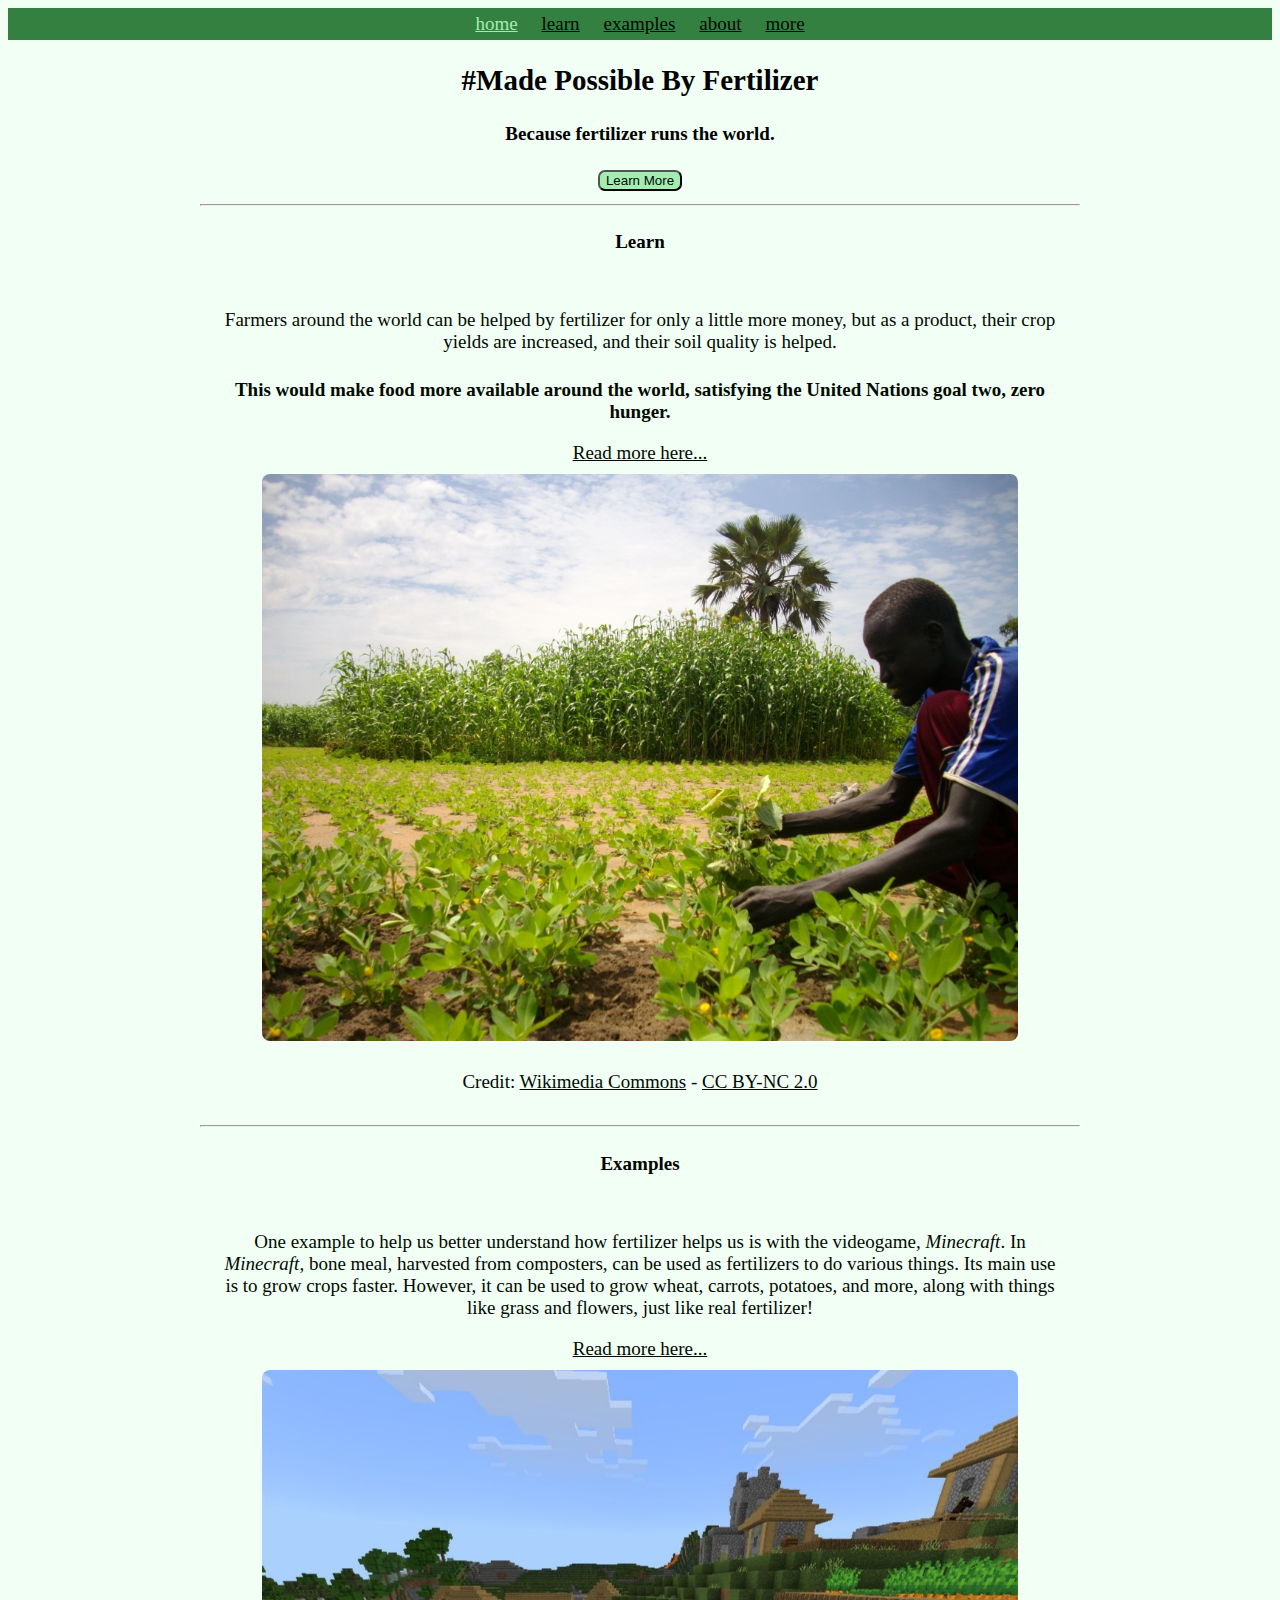
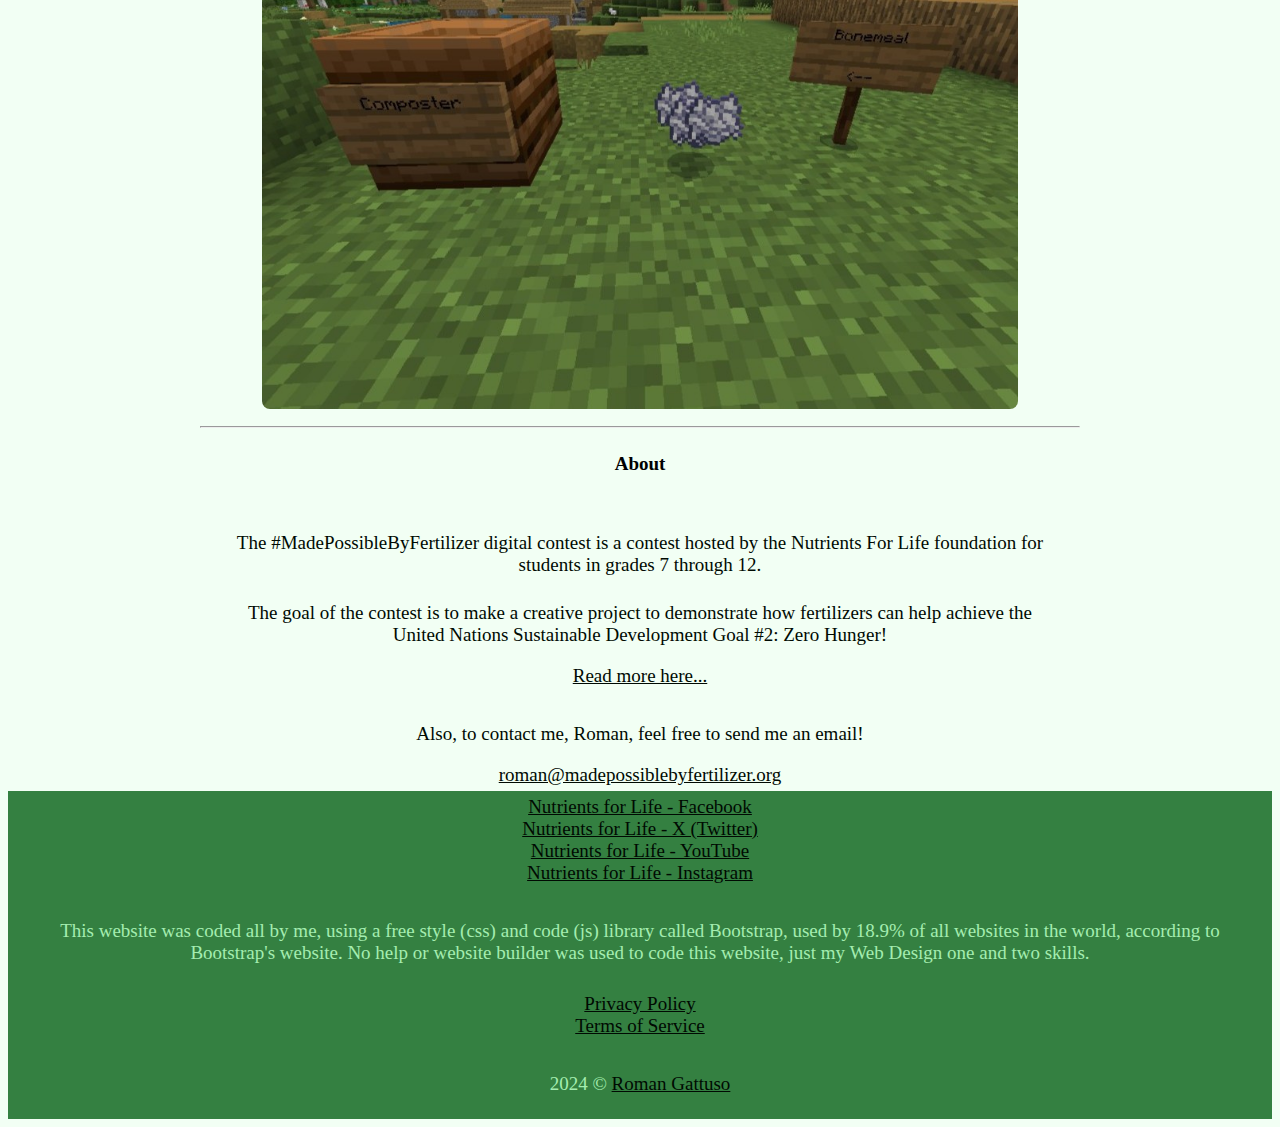
<file: index.html>
<!DOCTYPE html>
<html>
    <head>
        <meta charset="utf-8">
        <meta http-equiv="X-UA-Compatible" content="IE=edge">
        <meta name="viewport" content="width=device-width, initial-scale=1">
        
        <!-- Bootstrap CSS -->
        <link href="https://cdn.jsdelivr.net/npm/bootstrap@5.1.3/dist/css/bootstrap.min.css" rel="stylesheet" integrity="sha384-1BmE4kWBq78iYhFldvKuhfTAU6auU8tT94WrHftjDbrCEXSU1oBoqyl2QvZ6jIW3" crossorigin="anonymous">
        <link rel="stylesheet" href="https://cdn.jsdelivr.net/npm/bootstrap-icons@1.9.1/font/bootstrap-icons.css">
    
        <!-- Bootstrap JavaScript -->
        <script src="https://cdn.jsdelivr.net/npm/bootstrap@5.1.3/dist/js/bootstrap.bundle.min.js" integrity="sha384-ka7Sk0Gln4gmtz2MlQnikT1wXgYsOg+OMhuP+IlRH9sENBO0LRn5q+8nbTov4+1p" crossorigin="anonymous"></script>
        <script src="javascript.js"></script>
        <link rel="stylesheet" type="text/css" href="style.css">
        <link rel="icon" type="image/x-icon" href="/images/favicon.png">
        <meta name="description" content="#MadePossibleByFertilizer is a site dedicated to raising awareness for fertilizers' important contribution to global food production, sustainability, and responsible resource management. Whether it's planting more crops and supporting farmers, assisting the United Nations' Sustainable Development Goals, fertilizer is the answer to feeding our growing world. We step into everyday applications, from industrial agriculture to home composting, and even how fertilizer principles appear in Minecraft! Whether you are a teacher, student, farmer, or sustainability advocate, this site provides fascinating, clear information on how fertilizers can contribute to a more food secure, sustainable future.">
        <meta name="keywords" content="fertilizer, agriculture, sustainable farming, crop yields, food production, nutrient management, compost, organic compost, farming, zero hunger, sustainability, responsible consumption, UN Sustainable Development Goals, global food security, soil health, sustainable agriculture, plant growth, environmental impact, composting, farmland productivity, madepossiblebyfertilizer, digital contest">
        <title>#MadePossibleByFertilizer</title>
    </head>
    <div class="container-fluid">
        <div class="row">
            <div class="header col-sm">
                <a class="active-link"href="/">home</a>
                <a href="/learn">learn</a>
                <a href="/examples">examples</a>
                <a href="/about">about</a>
                <a href="/more">more</a>
            </div>  
        </div>
        <div class="padded">
            <div class="row">
                <div class="col-sm">
                    <h1>#Made Possible By Fertilizer</h1>
                    <h4>Because fertilizer runs the world.</h2>
                    <button onClick="learnbtn()">Learn More</button>
                </div>
            </div>  
            <hr>
            <div class="row">
                <h4>Learn</h4>
                <div class="col-sm">
                    <p>Farmers around the world can be helped by fertilizer for only a little more money, but as a product, their crop yields are increased, and their soil quality is helped.</p><p><b>This would make food more available around the world, satisfying the United Nations goal two, zero hunger.</b></p>
                    <a href="/learn">Read more here...</a>
                </div>
                <div class="col-sm">
                    <img alt="Farmer planting." src="/images/planting.jpg"><p>Credit: <a href="https://commons.wikimedia.org/wiki/File:Small-scale_farmers_increase_production_%287536268172%29.jpg">Wikimedia Commons</a> - <a href="https://creativecommons.org/licenses/by-nc/2.0/">CC BY-NC 2.0</a></p>
                </div>
            </div>
            <hr>
            <div class="row">
                <h4>Examples</h4>
                <div class="col-sm">
                    <p>One example to help us better understand how fertilizer helps us is with the videogame, <i>Minecraft</i>. In <i>Minecraft</i>, bone meal, harvested from composters, can be used as fertilizers to do various things. Its main use is to grow crops faster. However, it can be used to grow wheat, carrots, potatoes, and more, along with things like grass and flowers, just like real fertilizer!</p>
                    <a href="/examples">Read more here...</a>
                </div>
                <div class="col-sm">
                    <img alt="A screenshot from Minecraft showing a composter and bone meal." src="/images/minecraft.jpeg">
                </div>
            </div>
            <hr>
            <div class="row">
                <h4>About</h4>
                <div class="col-sm">
                    <p>The #MadePossibleByFertilizer digital contest is a contest hosted by the Nutrients For Life foundation for students in grades 7 through 12.</p><p>The goal of the contest is to make a creative project to demonstrate how fertilizers can help achieve the United Nations Sustainable Development Goal #2: Zero Hunger!</p>
                    <a href="/about">Read more here...</a>
                </div>
                <div class="col-sm">
                    <p>Also, to contact me, Roman, feel free to send me an email!</p>
                    <a href="mailto:roman@madepossiblebyfertilizer.org">roman@madepossiblebyfertilizer.org</a>
                </div>
            </div>
        </div>
        <div class="footer row">
            <div class="col-sm">
                <a href="https://www.facebook.com/nutrientsforlifefoundation/?ref=ts" target="_blank">Nutrients for Life - Facebook</a><br>
                <a href="https://twitter.com/Nutrients4Life" target="_blank">Nutrients for Life - X (Twitter)</a><br>
                <a href="https://www.youtube.com/user/Nutrients4Life?feature=mhw5" target="_blank">Nutrients for Life - YouTube</a><br>
                <a href="https://www.instagram.com/nutrients4life/" target="_blank">Nutrients for Life - Instagram</a><br>
            </div>
            <div class="col-sm">
                <p>This website was coded all by me, using a free style (css) and code (js) library called Bootstrap, used by 18.9% of all websites in the world, according to Bootstrap's website. No help or website builder was used to code this website, just my Web Design one and two skills.</p>                </div>
        </div>
        <div class="footer row">
            <div class="col-sm">
                <a href="/privacy">Privacy Policy</a><br>
                <a href="/terms">Terms of Service</a><br>
            </div> 
        </div>
        <div class="footer row">
            <div class="col-sm">
                <p>2024 &copy <a href="mailto:roman@madepossiblebyfertilizer.org" target="_blank">Roman Gattuso</a></p>
            </div>
        </div>
    </div>
</html>
</file>
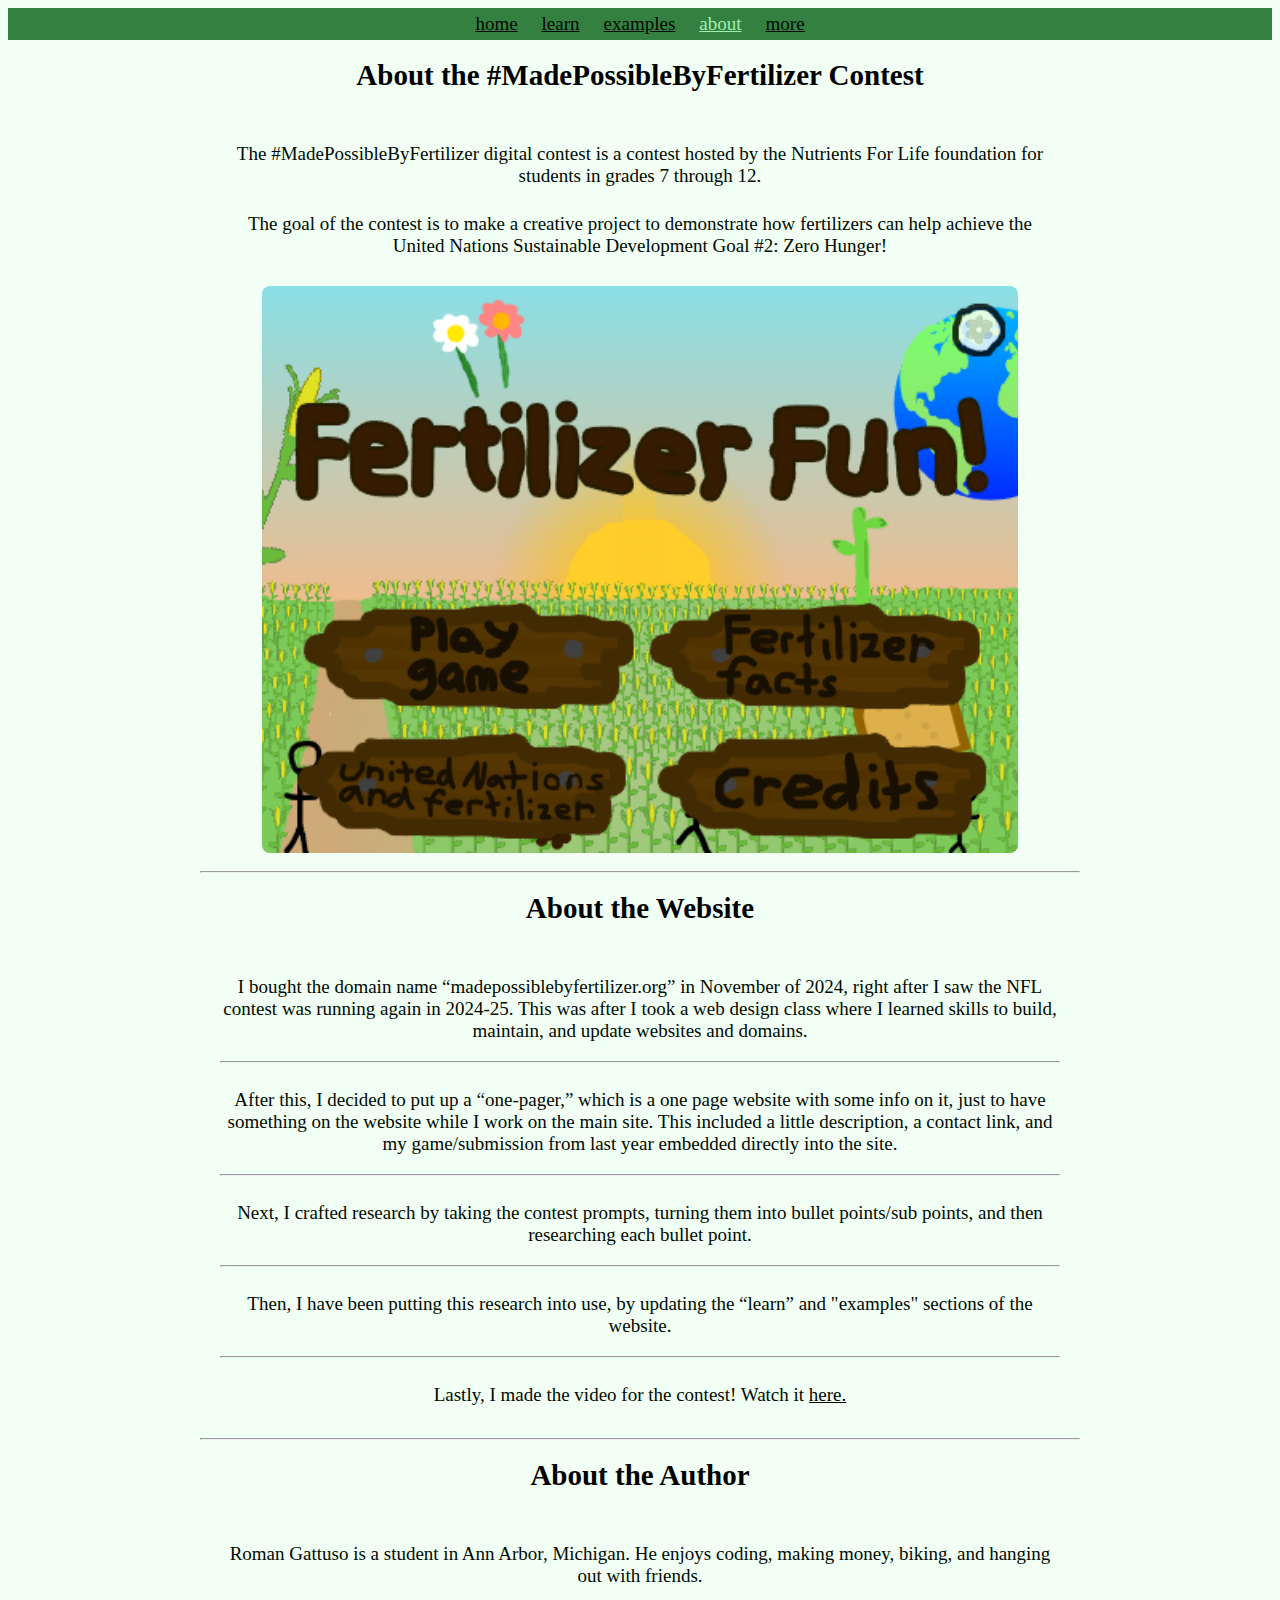
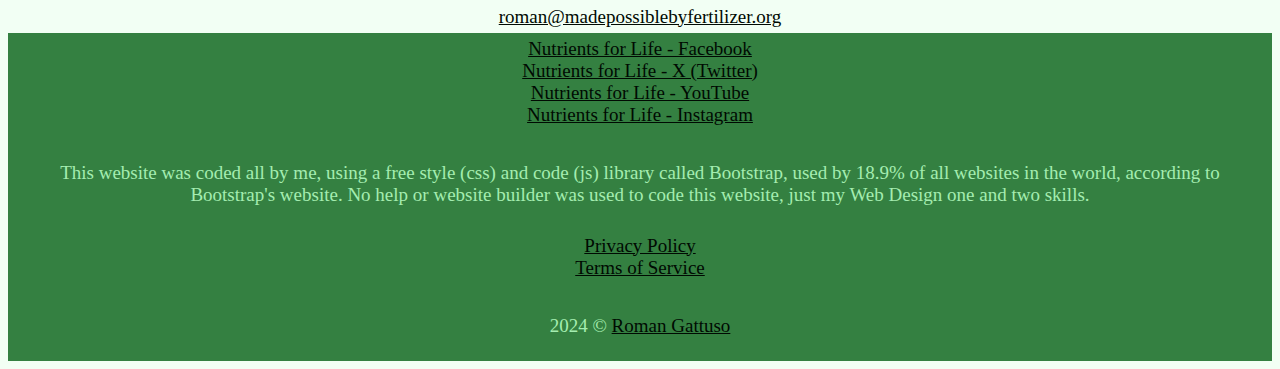
<file: about.html>
<!DOCTYPE html>
<html>
    <head>
        <meta charset="utf-8">
        <meta http-equiv="X-UA-Compatible" content="IE=edge">
        <meta name="viewport" content="width=device-width, initial-scale=1">
        
        <!-- Bootstrap CSS -->
        <link href="https://cdn.jsdelivr.net/npm/bootstrap@5.1.3/dist/css/bootstrap.min.css" rel="stylesheet" integrity="sha384-1BmE4kWBq78iYhFldvKuhfTAU6auU8tT94WrHftjDbrCEXSU1oBoqyl2QvZ6jIW3" crossorigin="anonymous">
        <link rel="stylesheet" href="https://cdn.jsdelivr.net/npm/bootstrap-icons@1.9.1/font/bootstrap-icons.css">
    
        <!-- Bootstrap JavaScript -->
        <script src="https://cdn.jsdelivr.net/npm/bootstrap@5.1.3/dist/js/bootstrap.bundle.min.js" integrity="sha384-ka7Sk0Gln4gmtz2MlQnikT1wXgYsOg+OMhuP+IlRH9sENBO0LRn5q+8nbTov4+1p" crossorigin="anonymous"></script>
        <script src="javascript.js"></script>
        <link rel="stylesheet" type="text/css" href="style.css">
        <link rel="icon" type="image/x-icon" href="/images/favicon.png">
        <meta name="description" content="The #MadePossibleByFertilizer digital contest, hosted by the Nutrients For Life foundation, encourages students in grades 7-12 to showcase how fertilizers contribute to achieving the United Nations Sustainable Development Goal #2: Zero Hunger. Learn about the contest, its purpose, and the website's development journey.">
        <meta name="keywords" content="#MadePossibleByFertilizer, digital contest, Nutrients For Life foundation, student contest, Sustainable Development Goal 2, Zero Hunger, fertilizers, web design, educational project, creative competition, coding, Ann Arbor, Michigan, Roman Gattuso, web development, sustainability, agriculture">
        <title>About - #MadePossibleByFertilizer</title>
    </head>
    <div class="container-fluid">
        <div class="row">
            <div class="header col-sm">
                <a href="/">home</a>
                <a href="/learn">learn</a>
                <a href="/examples">examples</a>
                <a class="active-link"href="/about">about</a>
                <a href="/more">more</a>
            </div>  
        </div>
        <div class="padded">
            <div class="row">
                <h1>About the #MadePossibleByFertilizer Contest</h1>
                <div class="col-sm">
                    <p>The #MadePossibleByFertilizer digital contest is a contest hosted by the Nutrients For Life foundation for students in grades 7 through 12.</p><p>The goal of the contest is to make a creative project to demonstrate how fertilizers can help achieve the United Nations Sustainable Development Goal #2: Zero Hunger!</p>
                </div>
                <div class="col-sm">
                    <a href="https://play.madepossiblebyfertilizer.org/"><img alt="My Scratch project" src="/images/scratch.png"></a>
                </div>
            </div>
            <hr>
            <div class="row">
                <h1>About the Website</h1>
                <div class="col-sm">
                    <p>I bought the domain name “madepossiblebyfertilizer.org” in November of 2024, right after I saw the NFL contest was running again in 2024-25. This was after I took a web design class where I learned skills to build, maintain, and update websites and domains.</p><hr>
                    <p>After this, I decided to put up a “one-pager,” which is a one page website with some info on it, just to have something on the website while I work on the main site. This included a little description, a contact link, and my game/submission from last year embedded directly into the site.</p><hr>
                    <p>Next, I crafted research by taking the contest prompts, turning them into bullet points/sub points, and then researching each bullet point.</p><hr>
                    <p>Then, I have been putting this research into use, by updating the “learn” and "examples" sections of the website.</p><hr>
                    <p>Lastly, I made the video for the contest! Watch it <a href="https://www.youtube.com/shorts/i-gRteHZtC0" target="_blank">here.</a></p>
                </div>
            </div>
            <hr>
            <div class="row">
                <h1>About the Author</h1>
                <div class="col-sm">
                    <p>Roman Gattuso is a student in Ann Arbor, Michigan. He enjoys coding, making money, biking, and hanging out with friends.</p>
                    <a href="mailto:roman@madepossiblebyfertilizer.org" target="_blank">roman@madepossiblebyfertilizer.org</a>
                </div>
            </div>
        </div>
        <div class="footer row">
            <div class="col-sm">
                <a href="https://www.facebook.com/nutrientsforlifefoundation/?ref=ts">Nutrients for Life - Facebook</a><br>
                <a href="https://twitter.com/Nutrients4Life">Nutrients for Life - X (Twitter)</a><br>
                <a href="https://www.youtube.com/user/Nutrients4Life?feature=mhw5">Nutrients for Life - YouTube</a><br>
                <a href="https://www.instagram.com/nutrients4life/">Nutrients for Life - Instagram</a><br>
            </div>
            <div class="col-sm">
                <p>This website was coded all by me, using a free style (css) and code (js) library called Bootstrap, used by 18.9% of all websites in the world, according to Bootstrap's website. No help or website builder was used to code this website, just my Web Design one and two skills.</p>
            </div>
        </div>
        <div class="footer row">
            <div class="col-sm">
                <a href="/privacy">Privacy Policy</a><br>
                <a href="/terms">Terms of Service</a><br>
            </div> 
        </div>
        <div class="footer row">
            <div class="col-sm">
                <p>2024 &copy <a href="mailto:roman@madepossiblebyfertilizer.org" target="_blank">Roman Gattuso</a></p>
            </div>
        </div>
    </div>
</html>
</file>
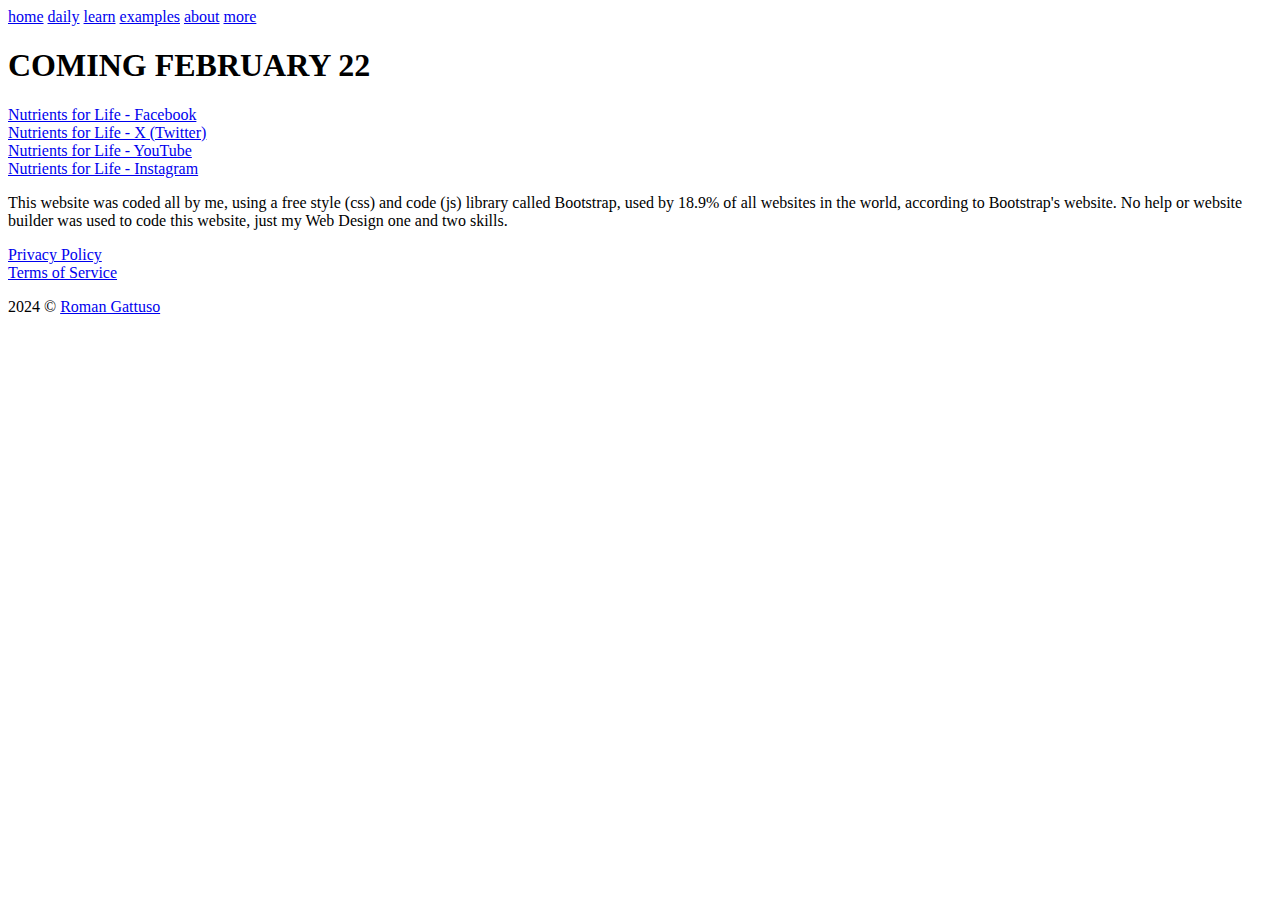
<file: daily.html>
<!DOCTYPE html>
<html>
    <head>
        <meta charset="utf-8">
        <meta http-equiv="X-UA-Compatible" content="IE=edge">
        <meta name="viewport" content="width=device-width, initial-scale=1">
        
        <!-- Bootstrap CSS -->
        <link href="https://cdn.jsdelivr.net/npm/bootstrap@5.1.3/dist/css/bootstrap.min.css" rel="stylesheet" integrity="sha384-1BmE4kWBq78iYhFldvKuhfTAU6auU8tT94WrHftjDbrCEXSU1oBoqyl2QvZ6jIW3" crossorigin="anonymous">
        <link rel="stylesheet" href="https://cdn.jsdelivr.net/npm/bootstrap-icons@1.9.1/font/bootstrap-icons.css">
    
        <!-- Bootstrap JavaScript -->
        <script src="https://cdn.jsdelivr.net/npm/bootstrap@5.1.3/dist/js/bootstrap.bundle.min.js" integrity="sha384-ka7Sk0Gln4gmtz2MlQnikT1wXgYsOg+OMhuP+IlRH9sENBO0LRn5q+8nbTov4+1p" crossorigin="anonymous"></script>
        <script src="javascript.js"></script>
        <link rel="stylesheet" type="text/css" href="https://madepossiblebyfertilizer.org/style.css">
        <link rel="icon" type="image/x-icon" href="/images/favicon.png">
        <title>Daily Video - #MadePossibleByFertilizer</title>
    </head>
    <div class="container-fluid">
        <div class="row">
            <div class="header col-sm">
                <a href="/">home</a>
                <a class="active-link"href="/daily">daily</a>
                <a href="/learn">learn</a>
                <a href="/examples">examples</a>
                <a href="/about">about</a>
                <a href="/more">more</a>
            </div>  
        </div>
        <div class="padded">
            <h1>COMING FEBRUARY 22</h1>
        </div>
        <div class="footer row">
            <div class="col-sm">
                <a href="https://www.facebook.com/nutrientsforlifefoundation/?ref=ts">Nutrients for Life - Facebook</a><br>
                <a href="https://twitter.com/Nutrients4Life">Nutrients for Life - X (Twitter)</a><br>
                <a href="https://www.youtube.com/user/Nutrients4Life?feature=mhw5">Nutrients for Life - YouTube</a><br>
                <a href="https://www.instagram.com/nutrients4life/">Nutrients for Life - Instagram</a><br>
            </div>
            <div class="col-sm">
                <p>This website was coded all by me, using a free style (css) and code (js) library called Bootstrap, used by 18.9% of all websites in the world, according to Bootstrap's website. No help or website builder was used to code this website, just my Web Design one and two skills.</p>
            </div>
        </div>
        <div class="footer row">
            <div class="col-sm">
                <a href="/privacy">Privacy Policy</a><br>
                <a href="/terms">Terms of Service</a><br>
            </div> 
        </div>
        <div class="footer row">
            <div class="col-sm">
                <p>2024 &copy <a href="mailto:roman@madepossiblebyfertilizer.org" target="_blank">Roman Gattuso</a></p>
            </div>
        </div>
    </div>
</html>
</file>
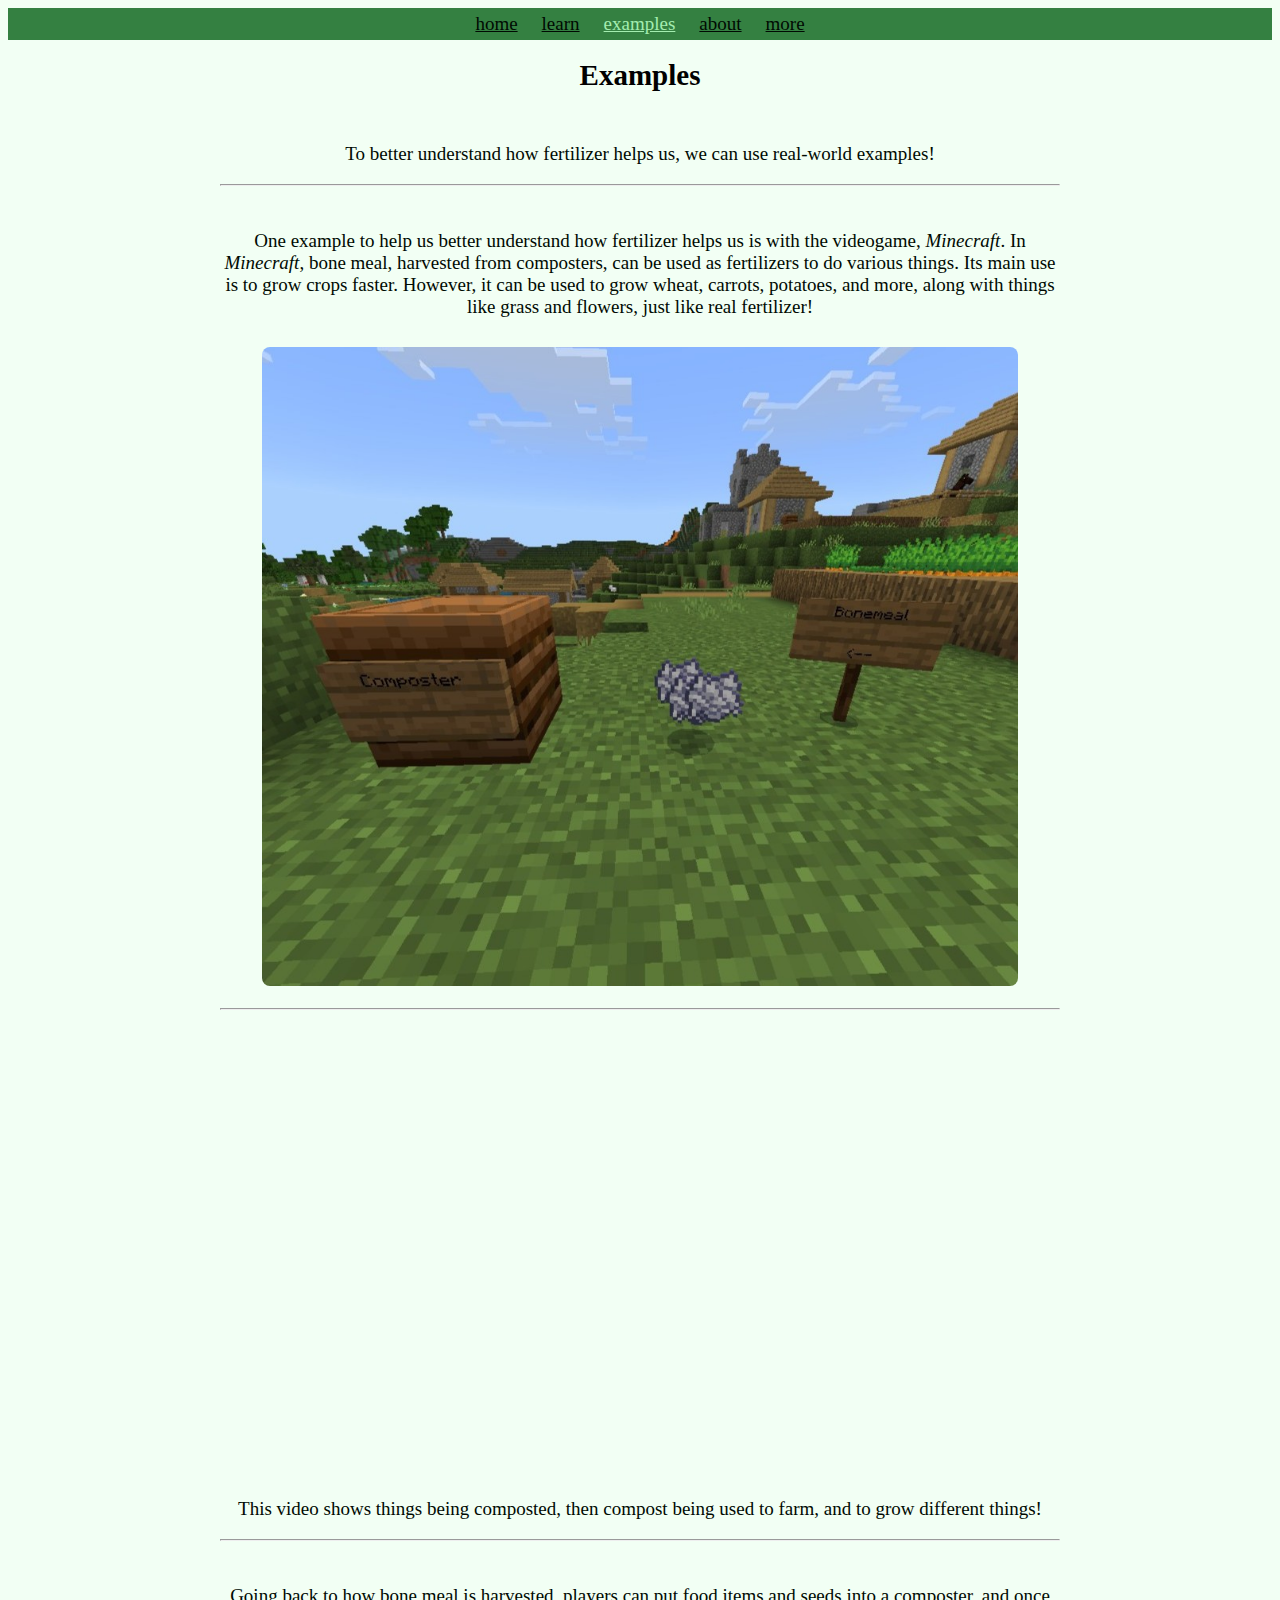
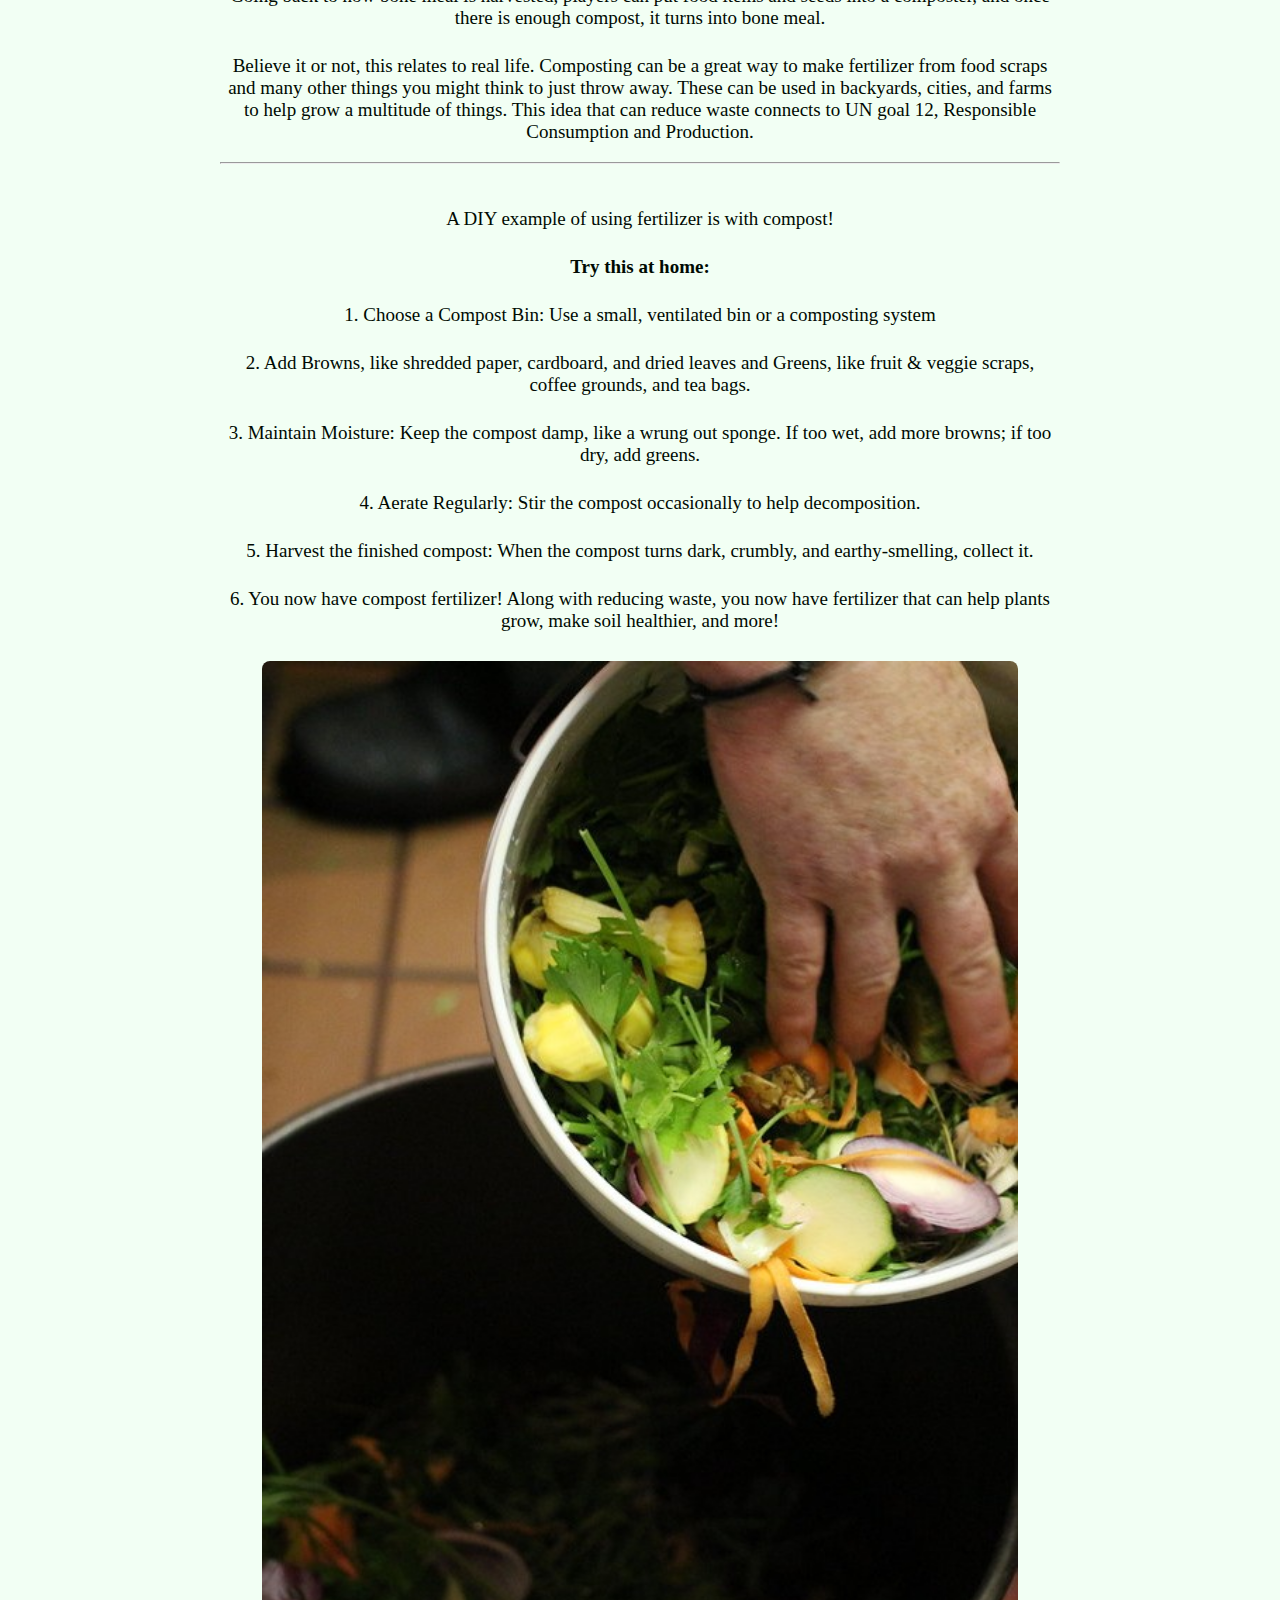
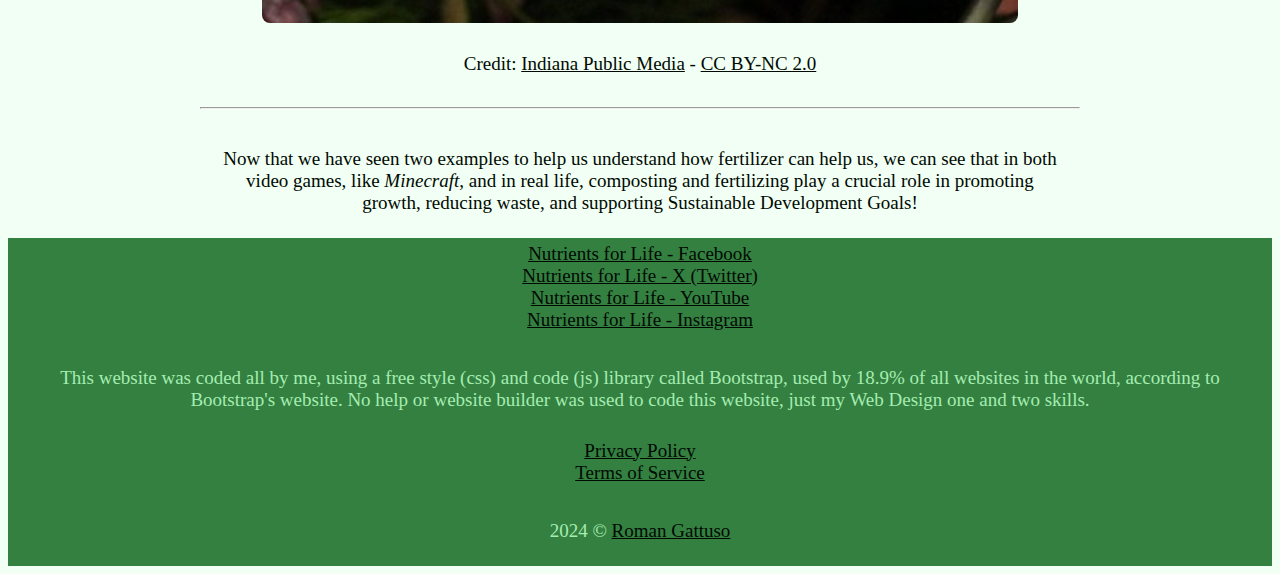
<file: examples.html>
<!DOCTYPE html>
<html>
    <head>
        <meta charset="utf-8">
        <meta http-equiv="X-UA-Compatible" content="IE=edge">
        <meta name="viewport" content="width=device-width, initial-scale=1">
        
        <!-- Bootstrap CSS -->
        <link href="https://cdn.jsdelivr.net/npm/bootstrap@5.1.3/dist/css/bootstrap.min.css" rel="stylesheet" integrity="sha384-1BmE4kWBq78iYhFldvKuhfTAU6auU8tT94WrHftjDbrCEXSU1oBoqyl2QvZ6jIW3" crossorigin="anonymous">
        <link rel="stylesheet" href="https://cdn.jsdelivr.net/npm/bootstrap-icons@1.9.1/font/bootstrap-icons.css">
    
        <!-- Bootstrap JavaScript -->
        <script src="https://cdn.jsdelivr.net/npm/bootstrap@5.1.3/dist/js/bootstrap.bundle.min.js" integrity="sha384-ka7Sk0Gln4gmtz2MlQnikT1wXgYsOg+OMhuP+IlRH9sENBO0LRn5q+8nbTov4+1p" crossorigin="anonymous"></script>
        <script src="javascript.js"></script>
        <link rel="stylesheet" type="text/css" href="style.css">
        <link rel="icon" type="image/x-icon" href="/images/favicon.png">
        <meta name="description" content="Explore real-world and digital examples of how fertilizers support sustainable growth. Learn about composting, Minecraft’s bone meal mechanics, and how DIY composting can contribute to environmental sustainability and food production.">
        <meta name="keywords" content="fertilizer examples, composting, Minecraft bone meal, sustainable farming, DIY compost, organic waste recycling, Sustainable Development Goals, responsible consumption, environmental sustainability, plant growth, home gardening, digital education, agriculture.">
        <title>Examples - #MadePossibleByFertilizer</title>
    </head>
    <div class="container-fluid">
        <div class="row">
            <div class="header col-sm">
                <a href="/">home</a>
                <a href="/learn">learn</a>
                <a class="active-link"href="/examples">examples</a>
                <a href="/about">about</a>
                <a href="/more">more</a>
            </div>  
        </div>
        <div class="padded">
            <div class="row">
                <h1>Examples</h1>
            </div>
            <div class="row">
                <div class="col-sm">
                    <p>To better understand how fertilizer helps us, we can use real-world examples!</p>
                    <hr>
                </div>
            </div>
            <div class="row">
                <div class="col-sm">
                    <p>One example to help us better understand how fertilizer helps us is with the videogame, <i>Minecraft</i>. In <i>Minecraft</i>, bone meal, harvested from composters, can be used as fertilizers to do various things. Its main use is to grow crops faster. However, it can be used to grow wheat, carrots, potatoes, and more, along with things like grass and flowers, just like real fertilizer!</p>
                </div>
                <div class="col-sm">
                    <img alt="A screenshot from Minecraft showing a composter and bone meal." src="/images/minecraft.jpeg">
                </div>
            </div>
            <div class="row">
                <div class="col-sm">
                    <hr>
                    <iframe src="https://www.youtube.com/embed/TYd4EHIH1ak?si=PkmaOoFqPoz75FJO" title="YouTube video player" frameborder="0" allow="accelerometer; autoplay; clipboard-write; encrypted-media; gyroscope; picture-in-picture; web-share" referrerpolicy="strict-origin-when-cross-origin" allowfullscreen></iframe>
                    <p>This video shows things being composted, then compost being used to farm, and to grow different things!</p>
                    <hr>
                </div>
            </div>
            <div class="row">
                <div class="col-sm">
                    <p>Going back to how bone meal is harvested, players can put food items and seeds into a composter, and once there is enough compost, it turns into bone meal.</p><p>Believe it or not, this relates to real life. Composting can be a great way to make fertilizer from food scraps and many other things you might think to just throw away. These can be used in backyards, cities, and farms to help grow a multitude of things. This idea that can reduce waste connects to UN goal 12, Responsible Consumption and Production.</p>
                <hr>
                </div>
            </div>
            <div class="row">
                <div class="col-sm">
                    <p>A DIY example of using fertilizer is with compost!</p>
                    <p><b>Try this at home:</b></p>
                    <p>1. Choose a Compost Bin: Use a small, ventilated bin or a composting system</p>
                    <p>2. Add Browns, like shredded paper, cardboard, and dried leaves and Greens, like fruit & veggie scraps, coffee grounds, and tea bags.</p>
                    <p>3. Maintain Moisture: Keep the compost damp, like a wrung out sponge. If too wet, add more browns; if too dry, add greens.</p>
                    <p>4. Aerate Regularly: Stir the compost occasionally to help decomposition.</p>
                    <p>5. Harvest the finished compost: When the compost turns dark, crumbly, and earthy-smelling, collect it.</p>
                    <p>6. You now have compost fertilizer! Along with reducing waste, you now have fertilizer that can help plants grow, make soil healthier, and more!</p>
                </div>
                <div class="col-sm">
                    <img src="/images/compost-kitchen.jpg" alt="Woman in a greenhouse."><p>Credit: <a href="https://www.flickr.com/photos/wfiupublicradio/">Indiana Public Media</a> - <a href="https://creativecommons.org/licenses/by-nc/2.0/">CC BY-NC 2.0</a></p>
                </div>
            </div>
            <hr>
            <div class="row">
                <div class="col-sm">
                    <p>Now that we have seen two examples to help us understand how fertilizer can help us, we can see that in both video games, like <i>Minecraft</i>, and in real life, composting and fertilizing play a crucial role in promoting growth, reducing waste, and supporting Sustainable Development Goals!</p>
                </div>
            </div>
        </div>
        <div class="footer row">
            <div class="col-sm">
                <a href="https://www.facebook.com/nutrientsforlifefoundation/?ref=ts">Nutrients for Life - Facebook</a><br>
                <a href="https://twitter.com/Nutrients4Life">Nutrients for Life - X (Twitter)</a><br>
                <a href="https://www.youtube.com/user/Nutrients4Life?feature=mhw5">Nutrients for Life - YouTube</a><br>
                <a href="https://www.instagram.com/nutrients4life/">Nutrients for Life - Instagram</a><br>
            </div>
            <div class="col-sm">
                <p>This website was coded all by me, using a free style (css) and code (js) library called Bootstrap, used by 18.9% of all websites in the world, according to Bootstrap's website. No help or website builder was used to code this website, just my Web Design one and two skills.</p>
            </div>
        </div>
        <div class="footer row">
            <div class="col-sm">
                <a href="/privacy">Privacy Policy</a><br>
                <a href="/terms">Terms of Service</a><br>
            </div> 
        </div>
        <div class="footer row">
            <div class="col-sm">
                <p>2024 &copy <a href="mailto:roman@madepossiblebyfertilizer.org" target="_blank">Roman Gattuso</a></p>
            </div>
        </div>
    </div>
</html>
</file>
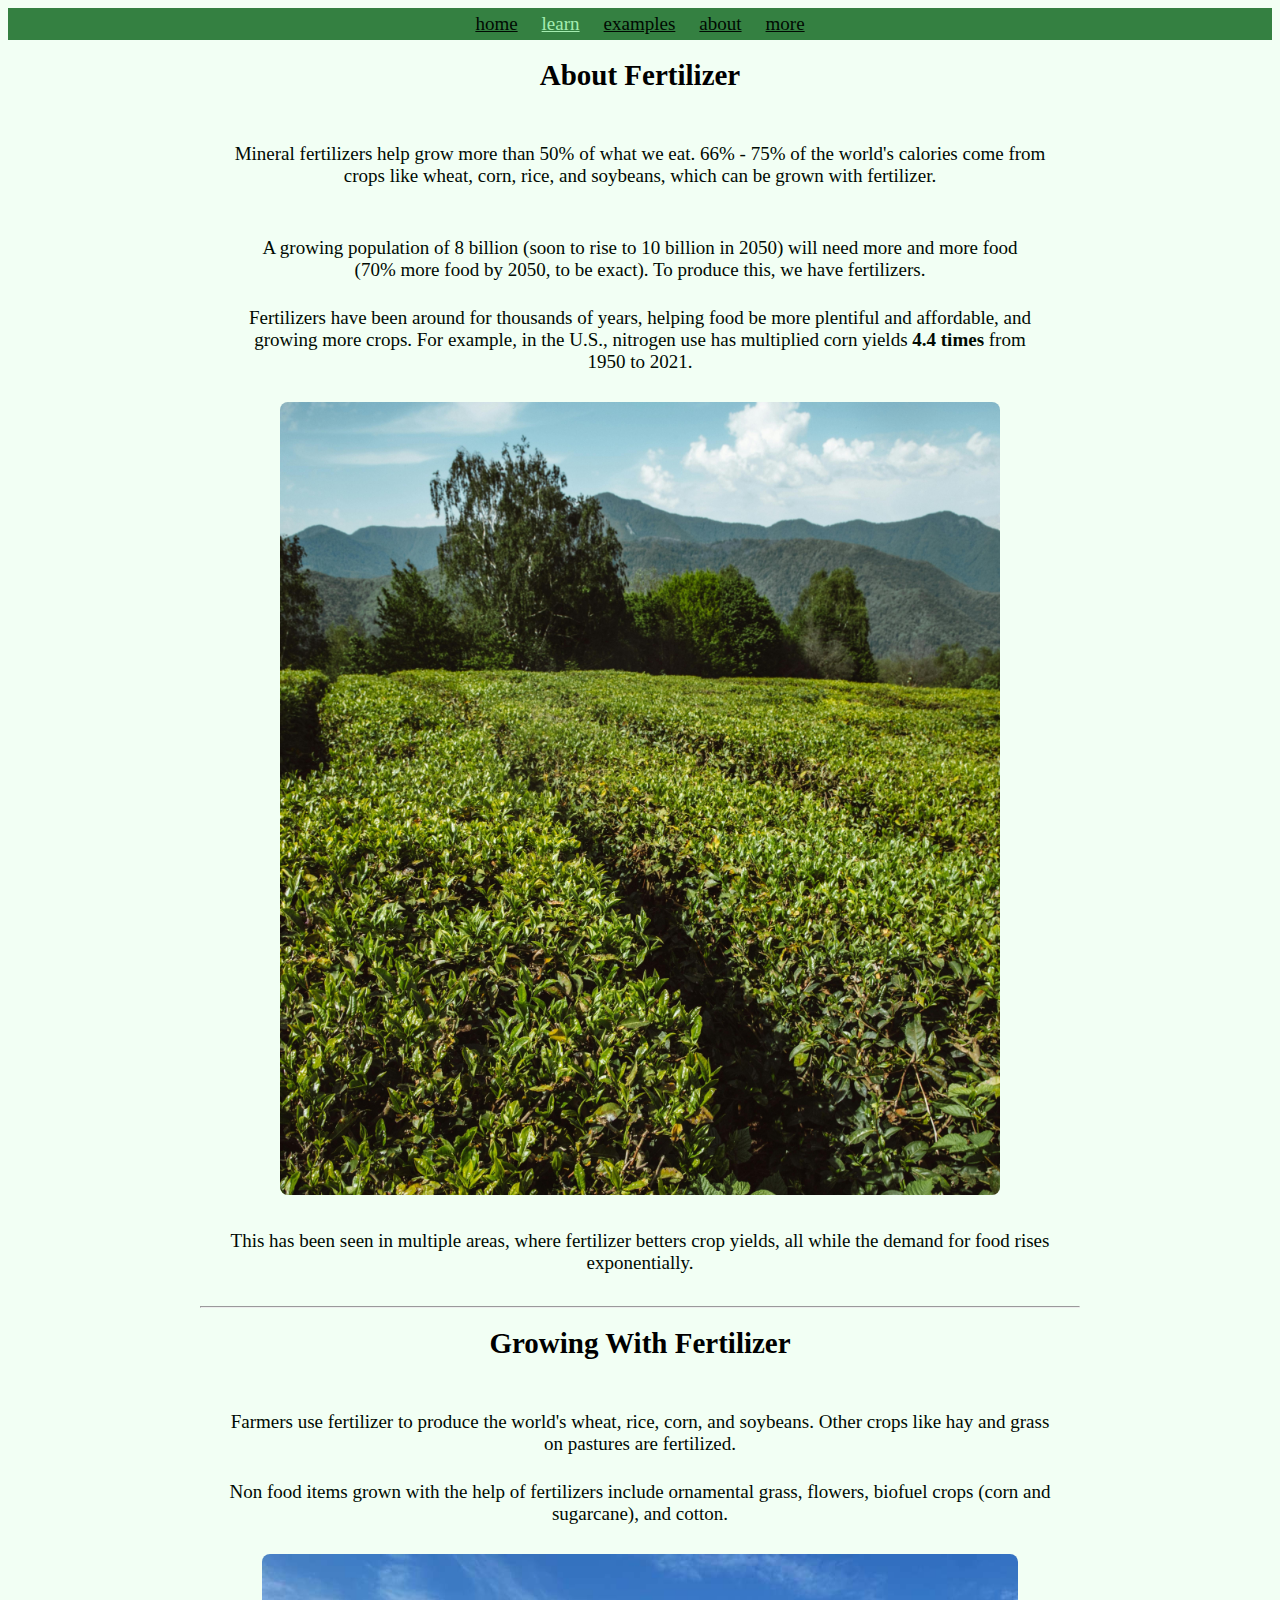
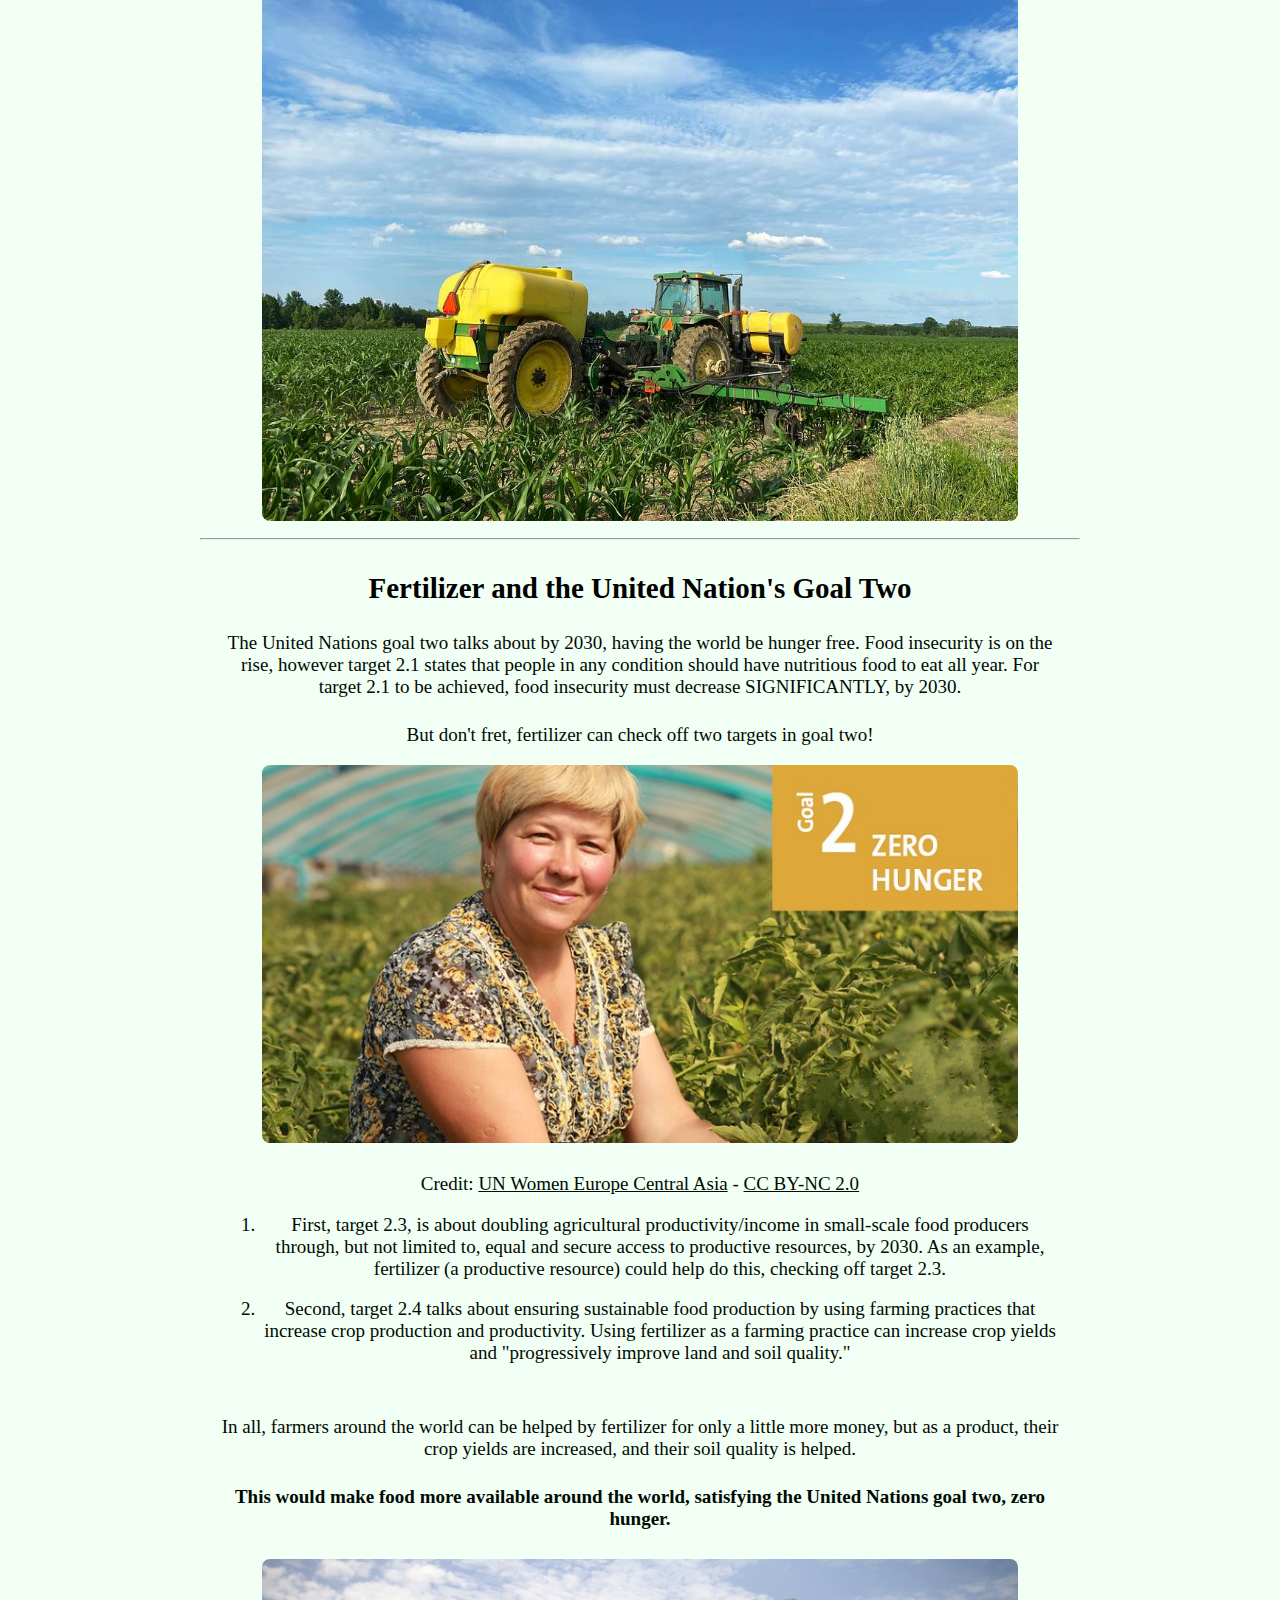
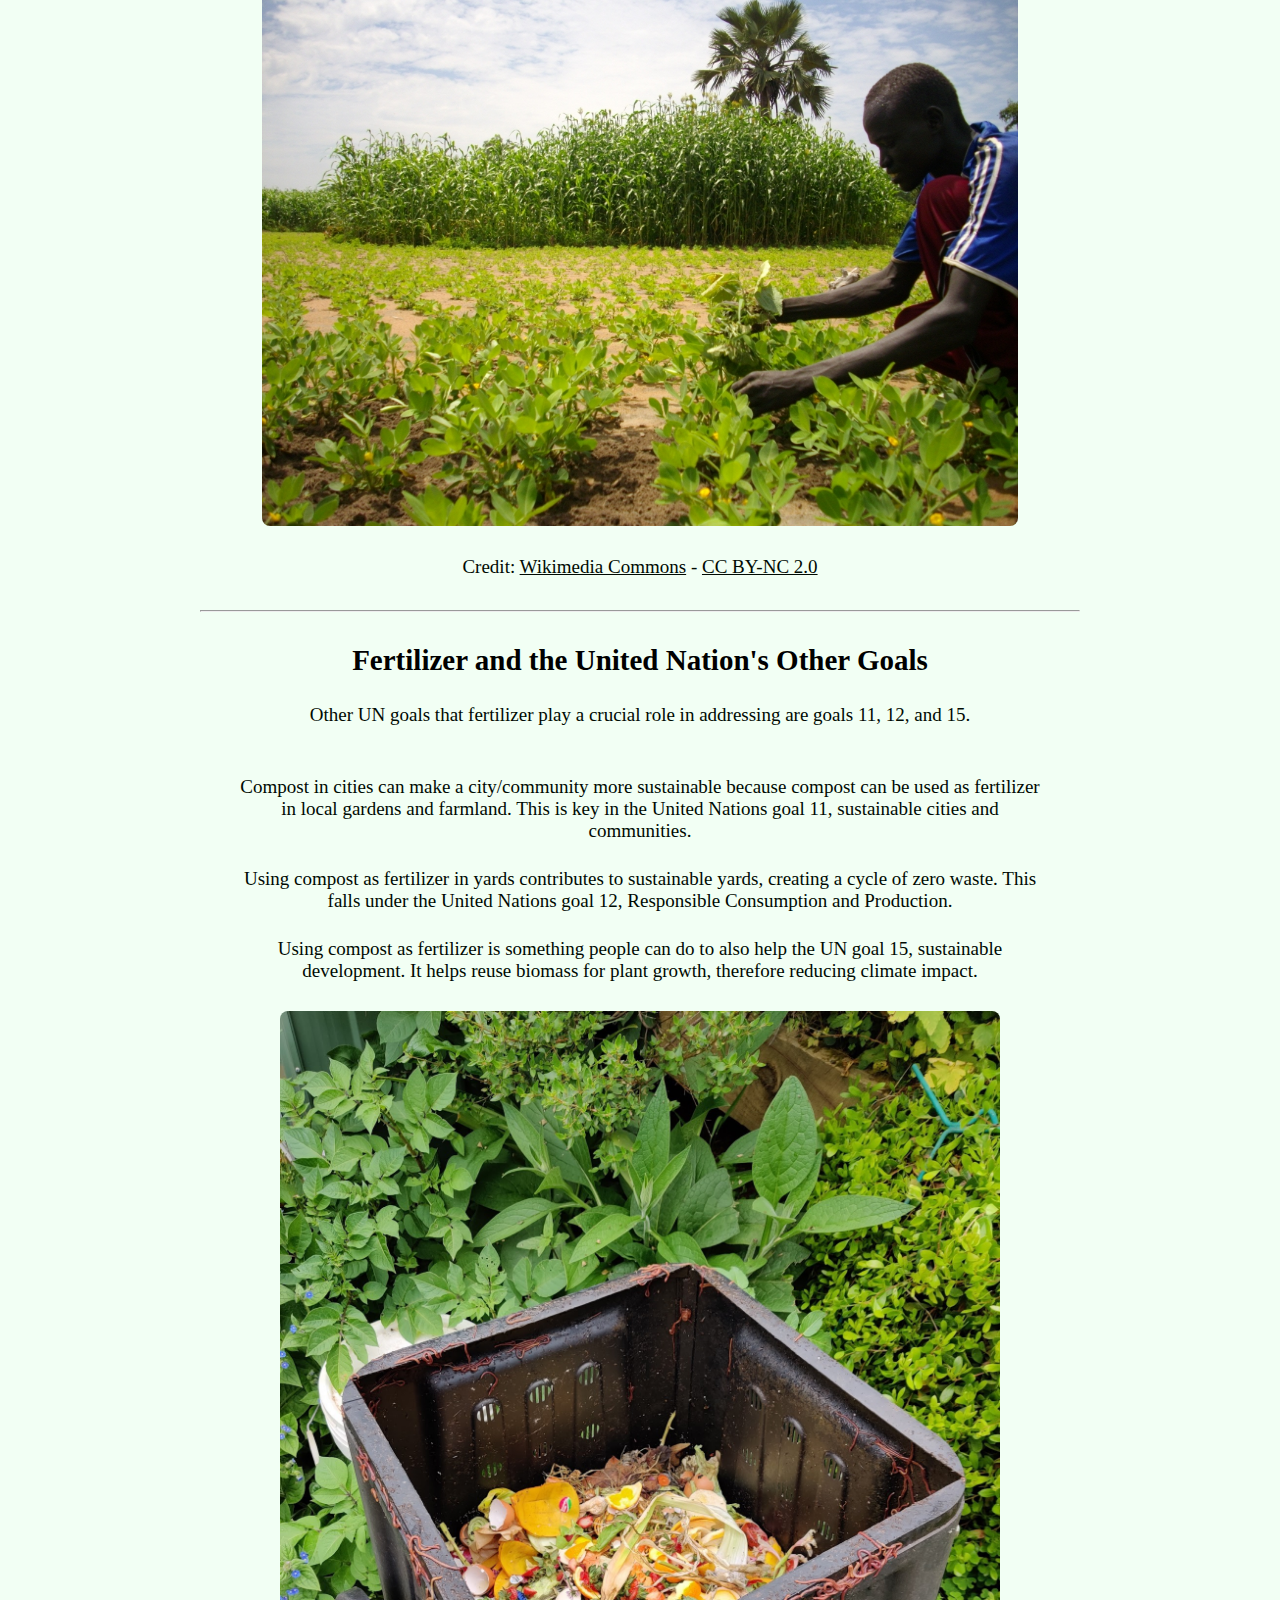
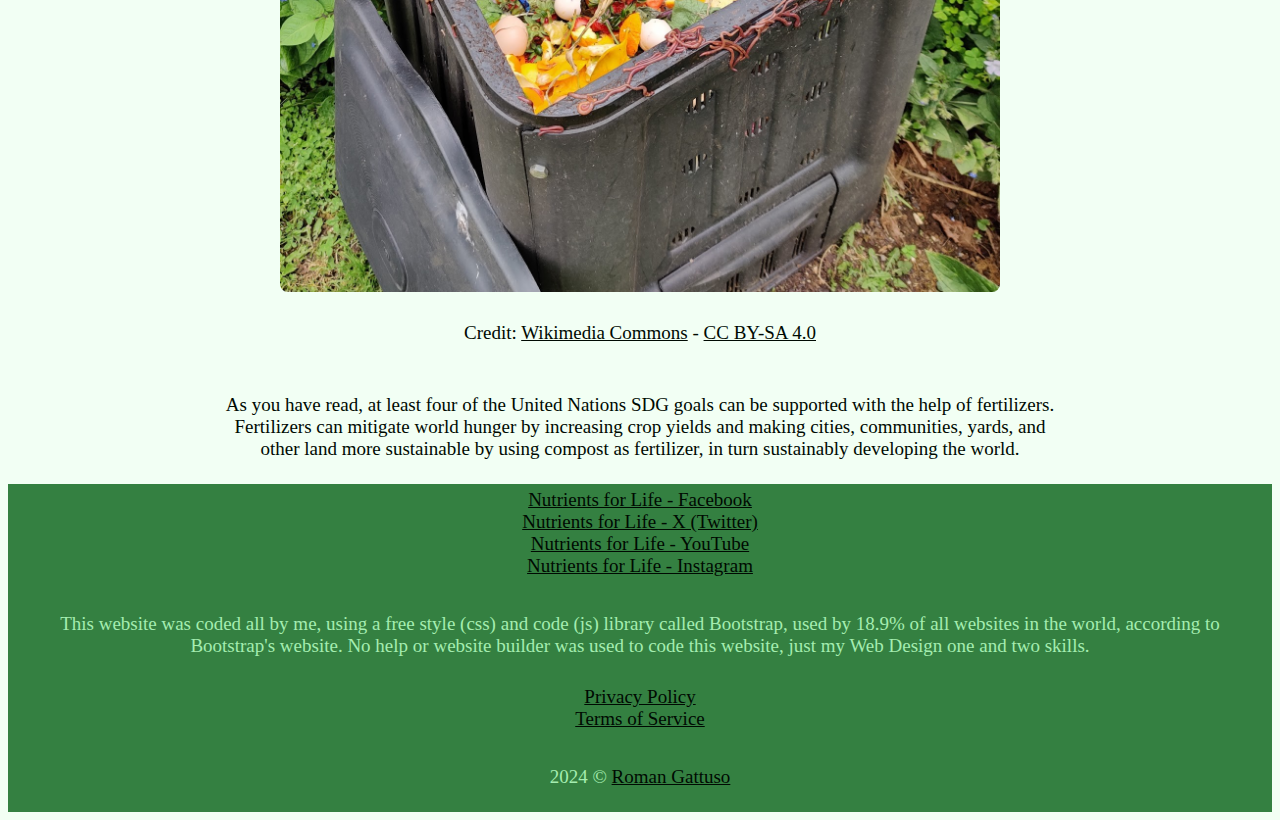
<file: learn.html>
<!DOCTYPE html>
<html>
    <head>
        <meta charset="utf-8">
        <meta http-equiv="X-UA-Compatible" content="IE=edge">
        <meta name="viewport" content="width=device-width, initial-scale=1">
        
        <!-- Bootstrap CSS -->
        <link href="https://cdn.jsdelivr.net/npm/bootstrap@5.1.3/dist/css/bootstrap.min.css" rel="stylesheet" integrity="sha384-1BmE4kWBq78iYhFldvKuhfTAU6auU8tT94WrHftjDbrCEXSU1oBoqyl2QvZ6jIW3" crossorigin="anonymous">
        <link rel="stylesheet" href="https://cdn.jsdelivr.net/npm/bootstrap-icons@1.9.1/font/bootstrap-icons.css">
    
        <!-- Bootstrap JavaScript -->
        <script src="https://cdn.jsdelivr.net/npm/bootstrap@5.1.3/dist/js/bootstrap.bundle.min.js" integrity="sha384-ka7Sk0Gln4gmtz2MlQnikT1wXgYsOg+OMhuP+IlRH9sENBO0LRn5q+8nbTov4+1p" crossorigin="anonymous"></script>
        <script src="javascript.js"></script>
        <link rel="stylesheet" type="text/css" href="style.css">
        <link rel="icon" type="image/x-icon" href="/images/favicon.png">
        <meta name="description" content="Discover the importance of fertilizer in global food production, sustainability, and the fight against hunger. Learn how fertilizers support the UN Sustainable Development Goals and enhance agricultural productivity.">
        <meta name="keywords" content="fertilizer, agriculture, food production, sustainability, compost, UN Sustainable Development Goals, crop yields, farming, responsible consumption, zero hunger, sustainable farming, organic compost, nutrient management">
        <title>Learn - #MadePossibleByFertilizer</title>
    </head>
    <div class="container-fluid">
        <div class="row">
            <div class="header col-sm">
                <a href="/">home</a>
                <a class="active-link" href="/learn">learn</a>
                <a href="/examples">examples</a>
                <a href="/about">about</a>
                <a href="/more">more</a>
            </div>  
        </div>
        <div class="padded">
            <div class="row">
                <div class="row">
                    <h1>About Fertilizer</h1>
                </div>
                    <div class="col-sm">
                        <p>Mineral fertilizers help grow more than 50% of what we eat. 66% - 75% of the world's calories come from crops like wheat, corn, rice, and soybeans, which can be grown with fertilizer.</p>
                        <div class="row">
                            <div class="col-sm">
                                <p>A growing population of 8 billion (soon to rise to 10 billion in 2050) will need more and more food (70% more food by 2050, to be exact). To produce this, we have fertilizers.</p><p>Fertilizers have been around for thousands of years, helping food be more plentiful and affordable, and growing more crops. For example, in the U.S., nitrogen use has multiplied corn yields <b>4.4 times</b> from 1950 to 2021.</p>
                            </div>
                            <div class="col-sm">
                                <img src="/images/feild.jpeg" alt="A feild a crops.">
                            </div>
                        </div>
                        <p>This has been seen in multiple areas, where fertilizer betters crop yields, all while the demand for food rises exponentially.</p>
                    </div>
                    <hr>
            </div>
            <div class="row">
                <div class="row">
                    <h1>Growing With Fertilizer</h1>
                    </div>
                <div class="col-sm">
                    <p>Farmers use fertilizer to produce the world's wheat, rice, corn, and soybeans. Other crops like hay and grass on pastures are fertilized.</p>
                    <p>Non food items grown with the help of fertilizers include ornamental grass, flowers, biofuel crops (corn and sugarcane), and cotton.</p>
                </div>
                <div class="col-sm">
                    <img src="/images/spraying-corn.jpg" alt="Fertilizer being spread by a tractor.">
                </div>
            </div>
            <hr>
            <div class="row">
                <div class="col-sm">
                    <h1>Fertilizer and the United Nation's Goal Two</h1>
                    <p>The United Nations goal two talks about by 2030, having the world be hunger free. Food insecurity is on the rise, however target 2.1 states that people in any condition should have nutritious food to eat all year. For target 2.1 to be achieved, food insecurity must decrease SIGNIFICANTLY, by 2030.</p>
                    <p>But don't fret, fertilizer can check off two targets in goal two!</p>
                    <img src="/images/goal_2.png" alt="Woman in a greenhouse."><p>Credit: <a href="https://api.flickr.com/photos/unwomeneuropecentralasia/33173022591/in/album-72157677634680384/">UN Women Europe Central Asia</a> - <a href="https://creativecommons.org/licenses/by-nc/2.0/">CC BY-NC 2.0</a></p>
                    <ol>
                        <li>First, target 2.3, is about doubling agricultural productivity/income in small-scale food producers through, but not limited to, equal and secure access to productive resources, by 2030. As an example, fertilizer (a productive resource) could help do this, checking off target 2.3.</li>
                        <br>
                        <li>Second, target 2.4 talks about ensuring sustainable food production by using farming practices that increase crop production and productivity. Using fertilizer as a farming practice can increase crop yields and "progressively improve land and soil quality."</li>
                    </ol>    
                </div>
            </div>
            <div class="row">
                <div class="col-sm">
                    <p>In all, farmers around the world can be helped by fertilizer for only a little more money, but as a product, their crop yields are increased, and their soil quality is helped.</p><p><b>This would make food more available around the world, satisfying the United Nations goal two, zero hunger.</b></p>
                </div>
                <div class="col-sm">
                    <img alt="Farmer planting." src="/images/planting.jpg"><p>Credit: <a href="https://commons.wikimedia.org/wiki/File:Small-scale_farmers_increase_production_%287536268172%29.jpg">Wikimedia Commons</a> - <a href="https://creativecommons.org/licenses/by-nc/2.0/">CC BY-NC 2.0</a></p>
                </div>
            </div>
            <hr>
            <div class="row">
                <div class="col-sm">
                    <h1>Fertilizer and the United Nation's Other Goals</h1>
                    <p>Other UN goals that fertilizer play a crucial role in addressing are goals 11, 12, and 15.</p>
                    <div class="row">
                        <div class="col-sm">
                            <p>Compost in cities can make a city/community more sustainable because compost can be used as fertilizer in local gardens and farmland. This is key in the United Nations goal 11, sustainable cities and communities.</p>
                            <p>Using compost as fertilizer in yards contributes to sustainable yards, creating a cycle of zero waste. This falls under the United Nations goal 12, Responsible Consumption and Production.</p>
                            <p>Using compost as fertilizer is something people can do to also help the UN goal 15, sustainable development. It helps reuse biomass for plant growth, therefore reducing climate impact.</p>
                        </div>  
                        <div class="col-sm">
                            <img alt="Compost." src="/images/compost-bin.jpg"><p>Credit: <a href="https://commons.wikimedia.org/wiki/File:Compost_bin_with_compost.jpg">Wikimedia Commons</a> - <a href="https://creativecommons.org/licenses/by-sa/4.0/">CC BY-SA 4.0</a></p>
                        </div>
                    </div>
                    <p>As you have read, at least four of the United Nations SDG goals can be supported with the help of fertilizers. Fertilizers can mitigate world hunger by increasing crop yields and making cities, communities, yards, and other land more sustainable by using compost as fertilizer, in turn sustainably developing the world.</p>
                </div> 
            </div>
        </div>
        <div class="footer row">
            <div class="col-sm">
                <a href="https://www.facebook.com/nutrientsforlifefoundation/?ref=ts">Nutrients for Life - Facebook</a><br>
                <a href="https://twitter.com/Nutrients4Life">Nutrients for Life - X (Twitter)</a><br>
                <a href="https://www.youtube.com/user/Nutrients4Life?feature=mhw5">Nutrients for Life - YouTube</a><br>
                <a href="https://www.instagram.com/nutrients4life/">Nutrients for Life - Instagram</a><br>
            </div>
            <div class="col-sm">
                <p>This website was coded all by me, using a free style (css) and code (js) library called Bootstrap, used by 18.9% of all websites in the world, according to Bootstrap's website. No help or website builder was used to code this website, just my Web Design one and two skills.</p>
            </div>
        </div>
        <div class="footer row">
            <div class="col-sm">
                <a href="/privacy">Privacy Policy</a><br>
                <a href="/terms">Terms of Service</a><br>
            </div> 
        </div>
        <div class="footer row">
            <div class="col-sm">
                <p>2024 &copy <a href="mailto:roman@madepossiblebyfertilizer.org" target="_blank">Roman Gattuso</a></p>
            </div>
        </div>
    </div>
</html>
</file>
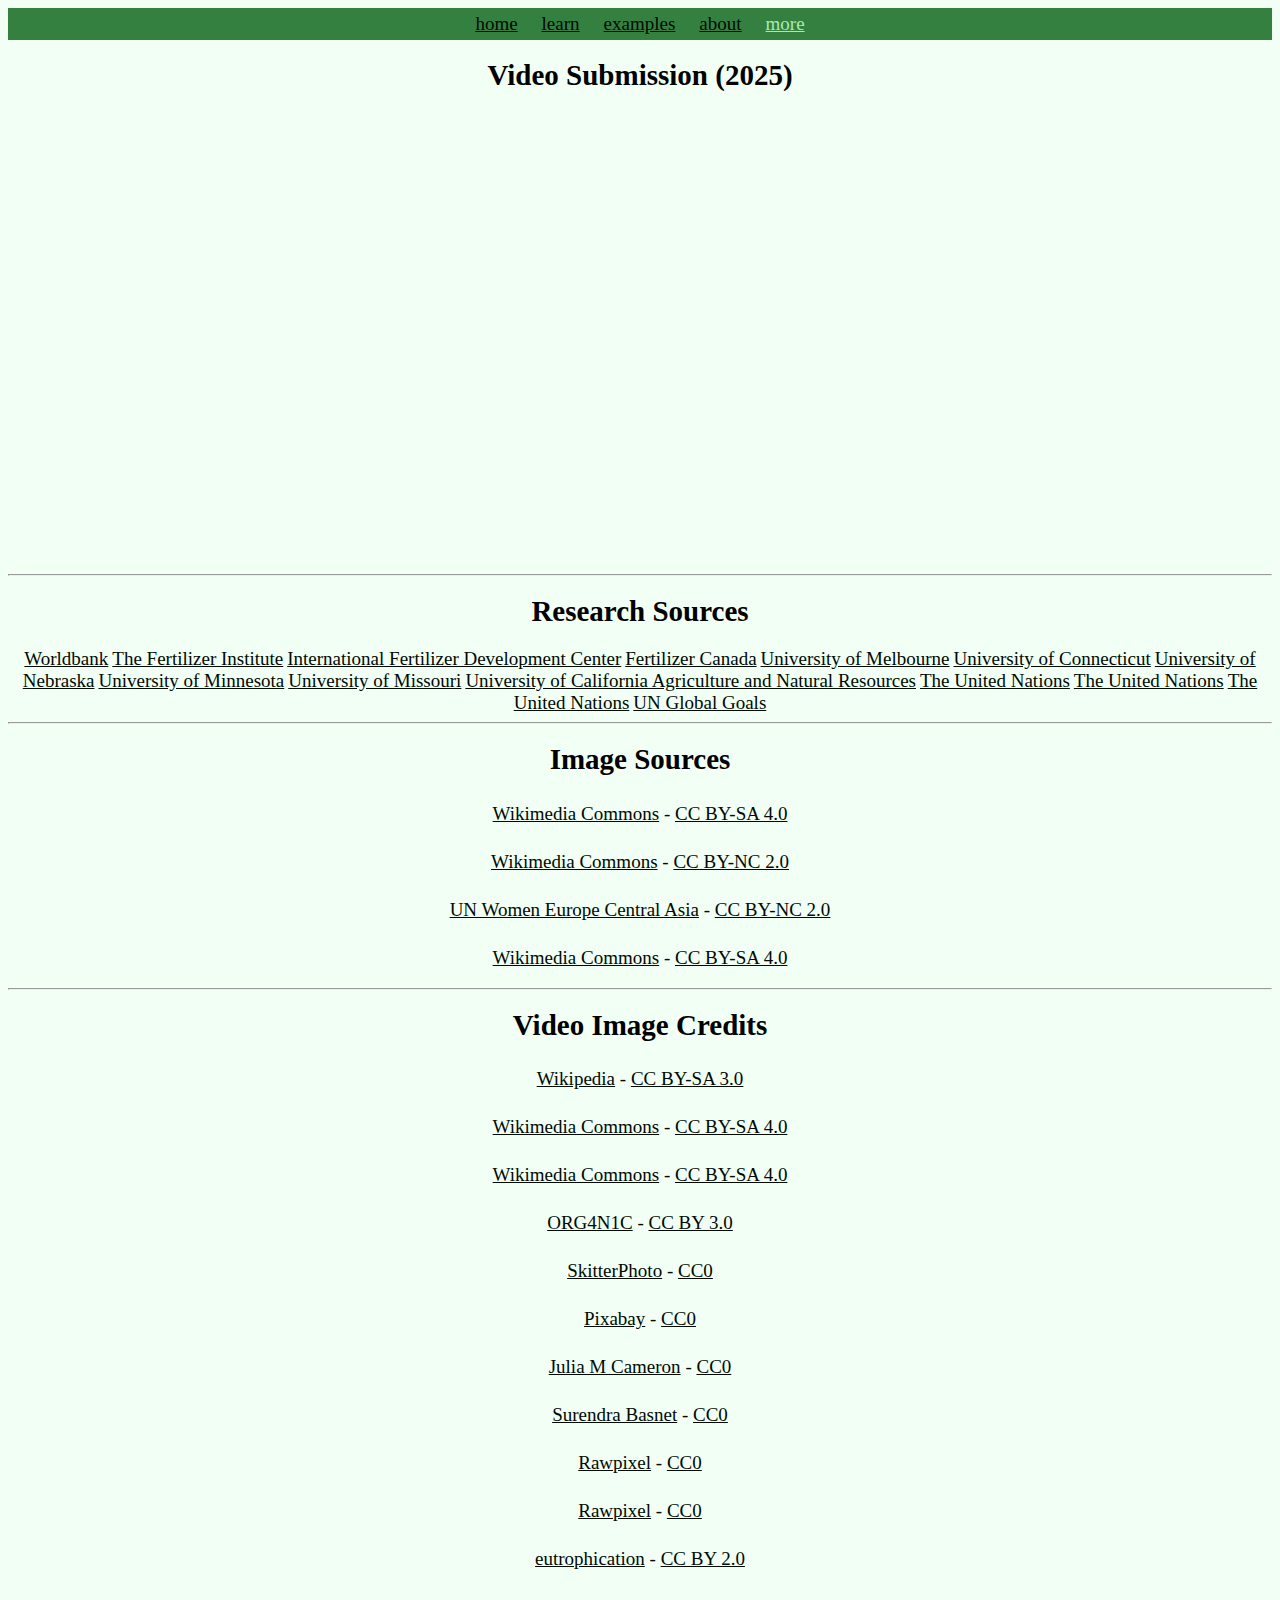
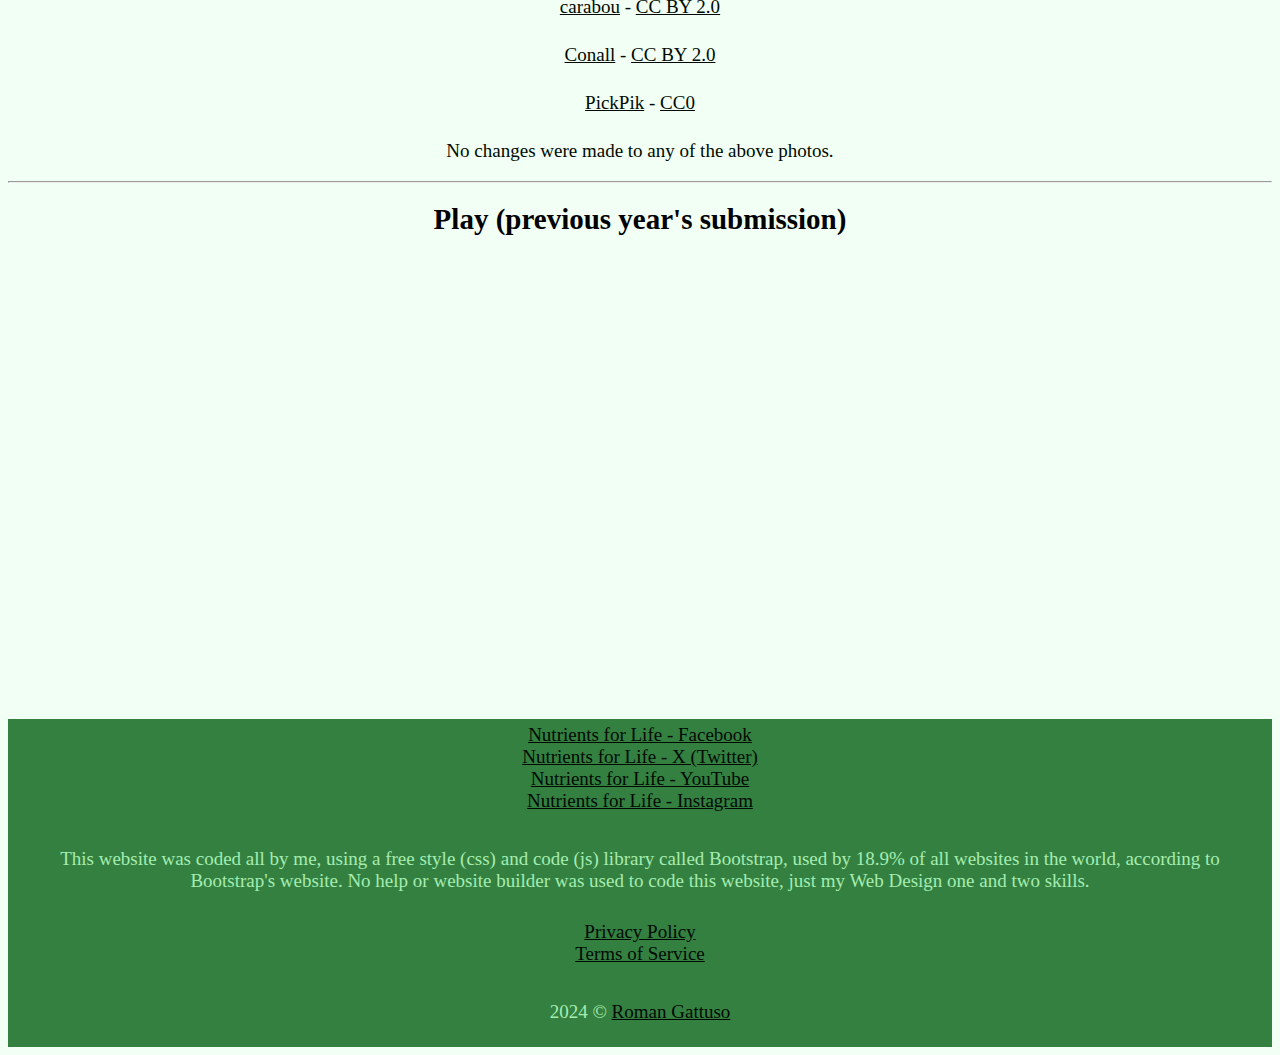
<file: more.html>
<!DOCTYPE html>
<html>
    <head>
        <meta charset="utf-8">
        <meta http-equiv="X-UA-Compatible" content="IE=edge">
        <meta name="viewport" content="width=device-width, initial-scale=1">
        
        <!-- Bootstrap CSS -->
        <link href="https://cdn.jsdelivr.net/npm/bootstrap@5.1.3/dist/css/bootstrap.min.css" rel="stylesheet" integrity="sha384-1BmE4kWBq78iYhFldvKuhfTAU6auU8tT94WrHftjDbrCEXSU1oBoqyl2QvZ6jIW3" crossorigin="anonymous">
        <link rel="stylesheet" href="https://cdn.jsdelivr.net/npm/bootstrap-icons@1.9.1/font/bootstrap-icons.css">
    
        <!-- Bootstrap JavaScript -->
        <script src="https://cdn.jsdelivr.net/npm/bootstrap@5.1.3/dist/js/bootstrap.bundle.min.js" integrity="sha384-ka7Sk0Gln4gmtz2MlQnikT1wXgYsOg+OMhuP+IlRH9sENBO0LRn5q+8nbTov4+1p" crossorigin="anonymous"></script>
        <script src="javascript.js"></script>
        <link rel="stylesheet" type="text/css" href="style.css">
        <link rel="icon" type="image/x-icon" href="/images/favicon.png">
        <meta name="description" content="See more about madepossiblebyfertilizer.org.">
        <title>More - #MadePossibleByFertilizer</title>
    </head>
    <div class="container-fluid">
        <div class="row">
            <div class="header col-sm">
                <a href="/">home</a>
                <a href="/learn">learn</a>
                <a href="/examples">examples</a>
                <a href="/about">about</a>
                <a class="active-link"href="/more">more</a>
            </div>  
        </div>
        <div class="row">
            <h1>Video Submission (2025)</h1>
            <iframe width="560" height="315" src="https://www.youtube.com/embed/i-gRteHZtC0?si=WjpvMWW_XNL0dUsN" title="YouTube video player" frameborder="0" allow="accelerometer; autoplay; clipboard-write; encrypted-media; gyroscope; picture-in-picture; web-share" referrerpolicy="strict-origin-when-cross-origin" allowfullscreen></iframe>
        </div>
        <hr>
        <div class="row">
            <h1>Research Sources</h1>
            <a href="https://www.worldbank.org/en/news/podcast/2022/07/22/fertilizer-volatility-and-the-food-crisis">Worldbank</a>
            <a href="https://www.tfi.org/why-fertilizer/intro-to-fertilizer/">The Fertilizer Institute</a>
            <a href="https://www.mcgill.ca/globalfoodsecurity/files/globalfoodsecurity/amitroy.pdf">International Fertilizer Development Center</a>
            <a href="https://fertilizercanada.ca/economic-impact-report-2020/food-security/">Fertilizer Canada</a>
            <a href="https://pursuit.unimelb.edu.au/articles/smart-fertilisers-for-food-security">University of Melbourne</a>
            <a href="https://soiltesting.cahnr.uconn.edu/suggested-fertilizer-practices-for-flowers/">University of Connecticut</a>
            <a href="https://extensionpublications.unl.edu/assets/pdf/g1977.pdf">University of Nebraska</a>
            <a href="https://ageconsearch.umn.edu/record/119798/?ln=en">University of Minnesota</a>
            <a href="https://extension.missouri.edu/publications/g4256">University of Missouri</a>
            <a href="https://ipm.ucanr.edu/TOOLS/TURF/SITEPREP/amenfert.html#:~:text=Fertilizers%20improve%20the%20supply%20of,)%2C%20indirectly%20affecting%20plant%20growth."></a>
            <a href="https://uwcampuscompost.medium.com/what-does-campus-compost-have-to-do-with-the-un-sustainable-development-goals-9e68d990fa20">University of California Agriculture and Natural Resources</a>
            <a href="https://sdgs.un.org/partnerships/zero-waste-challenge-12-responsible-consumption-and-production">The United Nations</a>
            <a href="https://www.un.org/sustainabledevelopment/hunger/">The United Nations</a>
            <a href="https://sdgs.un.org/goals">The United Nations</a>
            <a href="https://www.globalgoals.org/goals/15-life-on-land/">UN Global Goals</a>
        </div>
        <hr>
        <div class="row">
            <h1>Image Sources</h1>
            <p><a href="https://commons.wikimedia.org/wiki/File:Compost_bin_with_compost.jpg">Wikimedia Commons</a> - <a href="https://creativecommons.org/licenses/by-sa/4.0/">CC BY-SA 4.0</a></p>
            <p><a href="https://commons.wikimedia.org/wiki/File:Small-scale_farmers_increase_production_%287536268172%29.jpg">Wikimedia Commons</a> - <a href="https://creativecommons.org/licenses/by-nc/2.0/">CC BY-NC 2.0</a></p>
            <p><a href="https://api.flickr.com/photos/unwomeneuropecentralasia/33173022591/in/album-72157677634680384/">UN Women Europe Central Asia</a> - <a href="https://creativecommons.org/licenses/by-nc/2.0/">CC BY-NC 2.0</a></p>
            <p><a href="https://commons.wikimedia.org/wiki/File:Plant_tree.png">Wikimedia Commons</a> - <a href="https://creativecommons.org/licenses/by-sa/4.0/">CC BY-SA 4.0</a></p>
        </div>
        <hr>
        <div class="row">
            <h1>Video Image Credits</h1>
            <p><a href="https://en.wikipedia.org/wiki/File:Molon_belt_rake-tedder_tedding_hay.gif">Wikipedia</a> - <a href="https://creativecommons.org/licenses/by-sa/3.0/">CC BY-SA 3.0</a></p>
            <p><a href="https://commons.wikimedia.org/wiki/File:1._TIMES_17_UN_SDG1.png">Wikimedia Commons</a> - <a href="https://creativecommons.org/licenses/by-sa/4.0/">CC BY-SA 4.0</a></p>
            <p><a href="https://commons.m.wikimedia.org/wiki/File:Fogos_artificiais_-_Fuegos_artificiales_-_Fireworks_-_Santa_Minia_2014_-_Brion_-_Animacion_-_06.gif">Wikimedia Commons</a> - <a href="https://creativecommons.org/licenses/by-sa/4.0/">CC BY-SA 4.0</a></p>
            <p><a href="https://www.deviantart.com/0rg4n1c/art/roots-beans-and-greens-recipe-gif-1027336007">ORG4N1C</a> - <a href="https://creativecommons.org/licenses/by/3.0/">CC BY 3.0</a></p>
            <p><a href="https://freerangestock.com/photos/62335/corn-field-under-blue-sky-with-clouds.html">SkitterPhoto</a> - <a href="https://creativecommons.org/public-domain/cc0/">CC0</a></p>
            <p><a href="https://www.pexels.com/photo/close-up-of-wheat-326082/">Pixabay</a> - <a href="https://creativecommons.org/public-domain/cc0/">CC0</a></p>
            <p><a href="https://www.pexels.com/photo/people-preparing-food-packs-6995247/">Julia M Cameron</a> - <a href="https://creativecommons.org/public-domain/cc0/">CC0</a></p>
            <p><a href="https://www.pexels.com/photo/farmer-working-on-field-17377670/">Surendra Basnet</a> - <a href="https://creativecommons.org/public-domain/cc0/">CC0</a></p>
            <p><a href="https://www.rawpixel.com/image/9647425/vegetable-farm-fertilizer">Rawpixel</a> - <a href="https://creativecommons.org/public-domain/cc0/">CC0</a></p>
            <p><a href="https://www.rawpixel.com/image/10995700/farmer-holding-healthy-soil">Rawpixel</a> - <a href="https://creativecommons.org/public-domain/cc0/">CC0</a></p>
            <p><a href="https://www.flickr.com/photos/48722974@N07/5115413382">eutrophication</a> - <a href="https://creativecommons.org/licenses/by/2.0/deed.en">CC BY 2.0</a></p>
            <p><a href="https://www.flickr.com/photos/carabou/3056359333">carabou</a> - <a href="https://creativecommons.org/licenses/by/2.0/deed.en">CC BY 2.0</a></p>
            <p><a href="https://www.flickr.com/photos/conall/53037967406">Conall</a> - <a href="https://creativecommons.org/licenses/by/2.0/deed.en">CC BY 2.0</a></p>
            <p><a href="https://www.pickpik.com/green-waste-compost-compost-bin-bunch-fruit-peels-132514">PickPik</a> - <a href="https://creativecommons.org/public-domain/cc0/">CC0</a></p>
            <p>No changes were made to any of the above photos.</p>
        </div>
        <hr>
        <div class="row">
            <h1>Play (previous year's submission)</h1>
            <div class="col-sm">
                <iframe src="https://scratch.mit.edu/projects/991983003/embed" allowtransparency="true" width="100%" height="500px" frameborder="0" scrolling="no" allowfullscreen></iframe>
            </div>
        </div>
        <div class="footer row">
            <div class="col-sm">
                <a href="https://www.facebook.com/nutrientsforlifefoundation/?ref=ts">Nutrients for Life - Facebook</a><br>
                <a href="https://twitter.com/Nutrients4Life">Nutrients for Life - X (Twitter)</a><br>
                <a href="https://www.youtube.com/user/Nutrients4Life?feature=mhw5">Nutrients for Life - YouTube</a><br>
                <a href="https://www.instagram.com/nutrients4life/">Nutrients for Life - Instagram</a><br>
            </div>
            <div class="col-sm">
                <p>This website was coded all by me, using a free style (css) and code (js) library called Bootstrap, used by 18.9% of all websites in the world, according to Bootstrap's website. No help or website builder was used to code this website, just my Web Design one and two skills.</p>
            </div>
        </div>
        <div class="footer row">
            <div class="col-sm">
                <a href="/privacy">Privacy Policy</a><br>
                <a href="/terms">Terms of Service</a><br>
            </div> 
        </div>
        <div class="footer row">
            <div class="col-sm">
                <p>2024 &copy <a href="mailto:roman@madepossiblebyfertilizer.org" target="_blank">Roman Gattuso</a></p>
            </div>
        </div>
    </div>
</html>
</file>
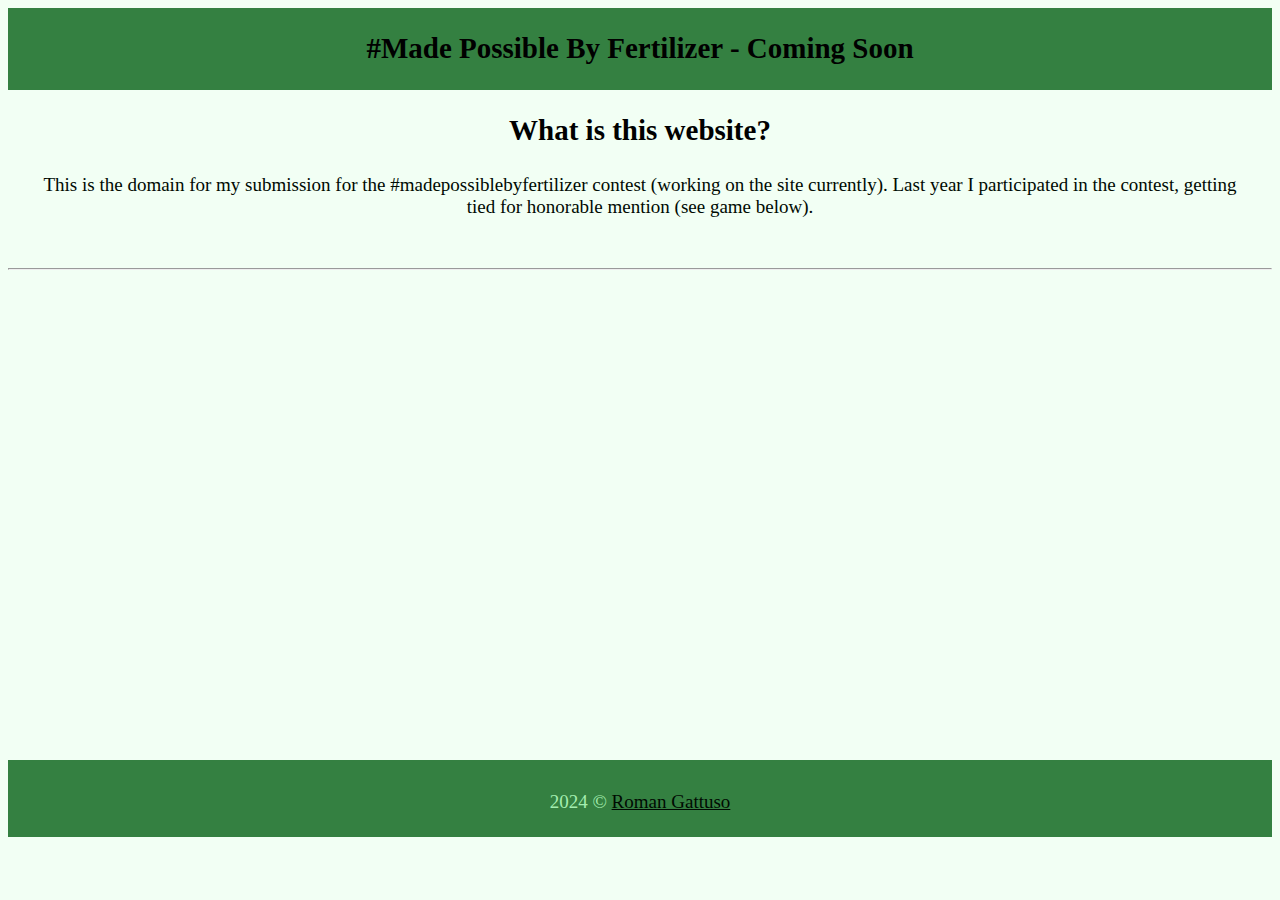
<file: onepager.html>
<!DOCTYPE html>
<html>
    <head>
        <meta charset="utf-8">
        <meta http-equiv="X-UA-Compatible" content="IE=edge">
        <meta name="viewport" content="width=device-width, initial-scale=1">
        
        <!-- Bootstrap CSS -->
        <link href="https://cdn.jsdelivr.net/npm/bootstrap@5.1.3/dist/css/bootstrap.min.css" rel="stylesheet" integrity="sha384-1BmE4kWBq78iYhFldvKuhfTAU6auU8tT94WrHftjDbrCEXSU1oBoqyl2QvZ6jIW3" crossorigin="anonymous">
        <link rel="stylesheet" href="https://cdn.jsdelivr.net/npm/bootstrap-icons@1.9.1/font/bootstrap-icons.css">
    
        <!-- Bootstrap JavaScript -->
        <script src="https://cdn.jsdelivr.net/npm/bootstrap@5.1.3/dist/js/bootstrap.bundle.min.js" integrity="sha384-ka7Sk0Gln4gmtz2MlQnikT1wXgYsOg+OMhuP+IlRH9sENBO0LRn5q+8nbTov4+1p" crossorigin="anonymous"></script>
        <script src="javascript.js"></script>
        <link rel="stylesheet" type="text/css" href="style.css">
        <link rel="icon" type="image/x-icon" href="/images/favicon.png">
        <title>Onepager - #MadePossibleByFertilizer</title>
    </head>
        <div class="container-fluid onepage">
            <div class="row">
              <div class="header col-sm">
                  <h1>
                      #Made Possible By Fertilizer - Coming Soon
                  </h1>
              </div>  
            </div>
            <div class="row">
              <div class="col-sm">
                  <h1>What is this website?</h1>
                  <p>This is the domain for my submission for the #madepossiblebyfertilizer contest (working on the site currently). Last year I participated in the contest, getting tied for honorable mention (see game below).</p>
              </div>  
            </div>
            <br><hr><br>
            <div class="row">
                <div class="col-sm">
                    <iframe src="https://scratch.mit.edu/projects/991983003/embed" allowtransparency="true" width="100%" height="800" frameborder="0" scrolling="no" allowfullscreen></iframe>
                </div>
            </div>
            <div class="footer row">
                <div class="col-sm">
                    <p>2024 &copy <a href="mailto:roman@madepossiblebyfertilizer.org" target="_blank">Roman Gattuso</a></p>
                </div>
            </div>
            </div>
            </html>
</file>
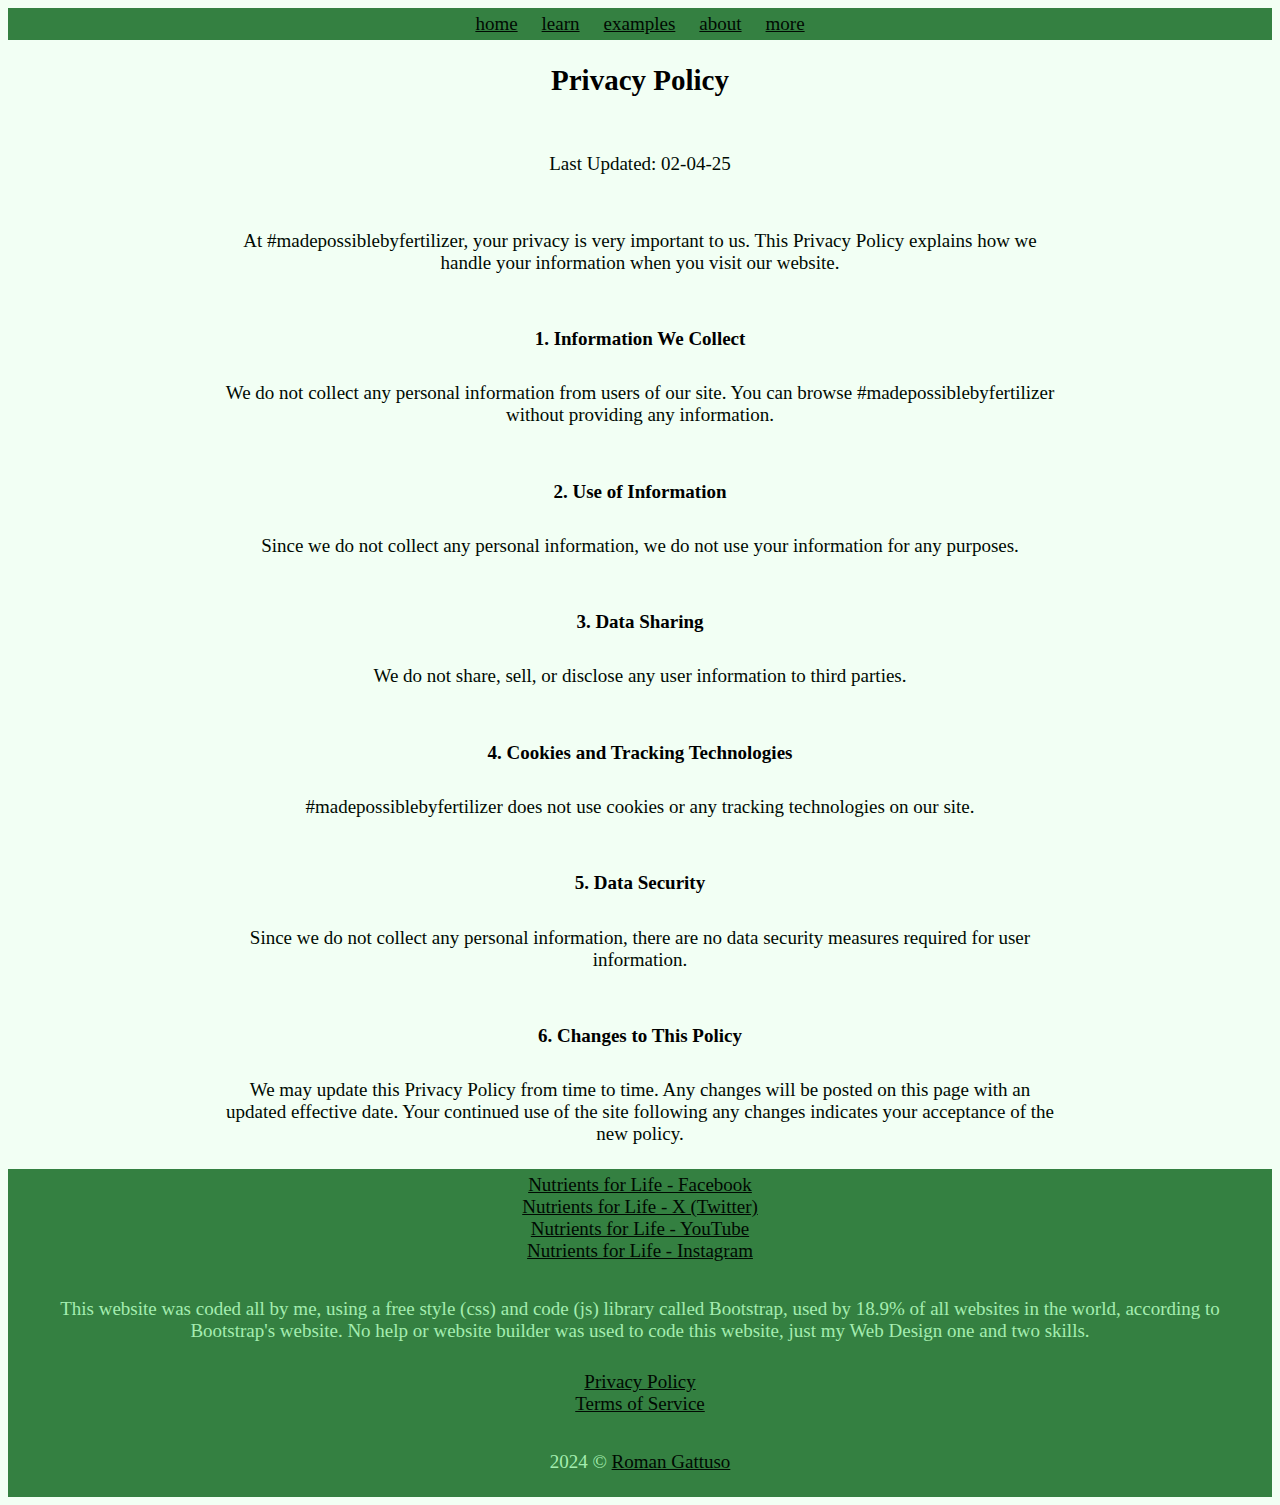
<file: privacy.html>
<!DOCTYPE html>
<html>
    <head>
        <meta charset="utf-8">
        <meta http-equiv="X-UA-Compatible" content="IE=edge">
        <meta name="viewport" content="width=device-width, initial-scale=1">
        
        <!-- Bootstrap CSS -->
        <link href="https://cdn.jsdelivr.net/npm/bootstrap@5.1.3/dist/css/bootstrap.min.css" rel="stylesheet" integrity="sha384-1BmE4kWBq78iYhFldvKuhfTAU6auU8tT94WrHftjDbrCEXSU1oBoqyl2QvZ6jIW3" crossorigin="anonymous">
        <link rel="stylesheet" href="https://cdn.jsdelivr.net/npm/bootstrap-icons@1.9.1/font/bootstrap-icons.css">
    
        <!-- Bootstrap JavaScript -->
        <script src="https://cdn.jsdelivr.net/npm/bootstrap@5.1.3/dist/js/bootstrap.bundle.min.js" integrity="sha384-ka7Sk0Gln4gmtz2MlQnikT1wXgYsOg+OMhuP+IlRH9sENBO0LRn5q+8nbTov4+1p" crossorigin="anonymous"></script>
        <script src="javascript.js"></script>
        <link rel="stylesheet" type="text/css" href="style.css">
        <link rel="icon" type="image/x-icon" href="/images/favicon.png">
        <title>Privacy Policy- #MadePossibleByFertilizer</title>
    </head>
    <div class="container-fluid">
        <div class="row">
            <div class="header col-sm">
                <a href="/">home</a>
                <a href="/learn">learn</a>
                <a href="/examples">examples</a>
                <a href="/about">about</a>
                <a href="/more">more</a>
            </div>  
        </div>
        <div class="padded">
            <div class="row">
                <div class="col-sm">
                    <h1>Privacy Policy</h1>
                </div>
            </div>
            <div class="row">
                <div class="col-sm">
                    <p>Last Updated: 02-04-25</p>
                </div>
            </div>
            <div class="row">
                <div class="col-sm">
                    <p>At #madepossiblebyfertilizer, your privacy is very important to us. This Privacy Policy explains how we handle your information when you visit our website.</p>
                </div>
            </div>
            <div class="row">
                <div class="col-sm">
                    <h4>1. Information We Collect</h4>
                    <p>We do not collect any personal information from users of our site. You can browse #madepossiblebyfertilizer without providing any information.</p>
                </div>
                <div class="col-sm">
                    <h4>2. Use of Information</h4>
                    <p>Since we do not collect any personal information, we do not use your information for any purposes.</p>
                </div>
                <div class="col-sm">
                    <h4>3. Data Sharing</h4>
                    <p>We do not share, sell, or disclose any user information to third parties.</p>
                </div>
            </div>
            <div class="row">
                <div class="col-sm">
                    <h4>4. Cookies and Tracking Technologies</h4>
                    <p>#madepossiblebyfertilizer does not use cookies or any tracking technologies on our site.</p>     
                </div>
                <div class="col-sm">
                    <h4>5. Data Security</h4>
                    <p>Since we do not collect any personal information, there are no data security measures required for user information.</p>
                </div>
                <div class="col-sm">
                    <h4>6. Changes to This Policy</h4>
                    <p>We may update this Privacy Policy from time to time. Any changes will be posted on this page with an updated effective date. Your continued use of the site following any changes indicates your acceptance of the new policy.</p>
                </div>
            </div>
        </div>
        <div class="footer row">
            <div class="col-sm">
                <a href="https://www.facebook.com/nutrientsforlifefoundation/?ref=ts" target="_blank">Nutrients for Life - Facebook</a><br>
                <a href="https://twitter.com/Nutrients4Life" target="_blank">Nutrients for Life - X (Twitter)</a><br>
                <a href="https://www.youtube.com/user/Nutrients4Life?feature=mhw5" target="_blank">Nutrients for Life - YouTube</a><br>
                <a href="https://www.instagram.com/nutrients4life/" target="_blank">Nutrients for Life - Instagram</a><br>
            </div>
            <div class="col-sm">
                <p>This website was coded all by me, using a free style (css) and code (js) library called Bootstrap, used by 18.9% of all websites in the world, according to Bootstrap's website. No help or website builder was used to code this website, just my Web Design one and two skills.</p>
            </div>
        </div>
        <div class="footer row">
            <div class="col-sm">
                <a href="/privacy">Privacy Policy</a><br>
                <a href="/terms">Terms of Service</a><br>
            </div> 
        </div>
        <div class="footer row">
            <div class="col-sm">
                <p>2024 &copy <a href="mailto:roman@madepossiblebyfertilizer.org" target="_blank">Roman Gattuso</a></p>
            </div>
        </div>
    </div>
</html>
</file>
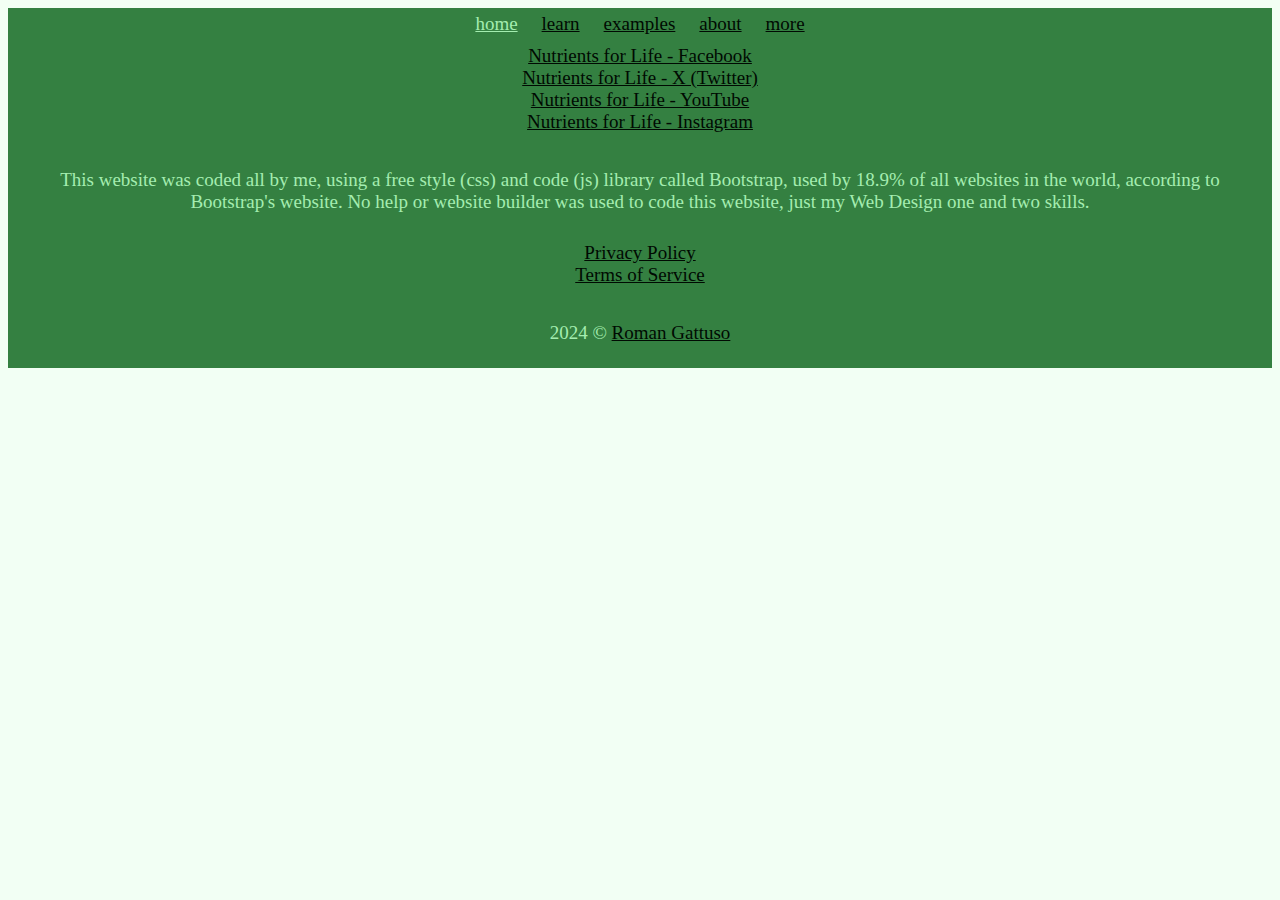
<file: template.html>
<!DOCTYPE html>
<html>
    <head>
        <meta charset="utf-8">
        <meta http-equiv="X-UA-Compatible" content="IE=edge">
        <meta name="viewport" content="width=device-width, initial-scale=1">
        
        <!-- Bootstrap CSS -->
        <link href="https://cdn.jsdelivr.net/npm/bootstrap@5.1.3/dist/css/bootstrap.min.css" rel="stylesheet" integrity="sha384-1BmE4kWBq78iYhFldvKuhfTAU6auU8tT94WrHftjDbrCEXSU1oBoqyl2QvZ6jIW3" crossorigin="anonymous">
        <link rel="stylesheet" href="https://cdn.jsdelivr.net/npm/bootstrap-icons@1.9.1/font/bootstrap-icons.css">
    
        <!-- Bootstrap JavaScript -->
        <script src="https://cdn.jsdelivr.net/npm/bootstrap@5.1.3/dist/js/bootstrap.bundle.min.js" integrity="sha384-ka7Sk0Gln4gmtz2MlQnikT1wXgYsOg+OMhuP+IlRH9sENBO0LRn5q+8nbTov4+1p" crossorigin="anonymous"></script>
        <script src="javascript.js"></script>
        <link rel="stylesheet" type="text/css" href="style.css">
        <link rel="icon" type="image/x-icon" href="/images/favicon.png">
        <title>#MadePossibleByFertilizer</title>
    </head>
    <div class="container-fluid">
        <div class="row">
            <div class="header col-sm">
                <a class="active-link"href="/index">home</a>
                <a href="/learn">learn</a>
                <a href="/examples">examples</a>
                <a href="/about">about</a>
                <a href="/more">more</a>
            </div>  
        </div>
        
        <div class="footer row">
            <div class="col-sm">
                <a href="https://www.facebook.com/nutrientsforlifefoundation/?ref=ts">Nutrients for Life - Facebook</a><br>
                <a href="https://twitter.com/Nutrients4Life">Nutrients for Life - X (Twitter)</a><br>
                <a href="https://www.youtube.com/user/Nutrients4Life?feature=mhw5">Nutrients for Life - YouTube</a><br>
                <a href="https://www.instagram.com/nutrients4life/">Nutrients for Life - Instagram</a><br>
            </div>
            <div class="col-sm">
                <p>This website was coded all by me, using a free style (css) and code (js) library called Bootstrap, used by 18.9% of all websites in the world, according to Bootstrap's website. No help or website builder was used to code this website, just my Web Design one and two skills.</p>
            </div>
        </div>
        <div class="footer row">
            <div class="col-sm">
                <a href="/privacy">Privacy Policy</a><br>
                <a href="/terms">Terms of Service</a><br>
            </div> 
        </div>
        <div class="footer row">
            <div class="col-sm">
                <p>2024 &copy <a href="mailto:roman@madepossiblebyfertilizer.org" target="_blank">Roman Gattuso</a></p>
            </div>
        </div>
    </div>
</html>
</file>
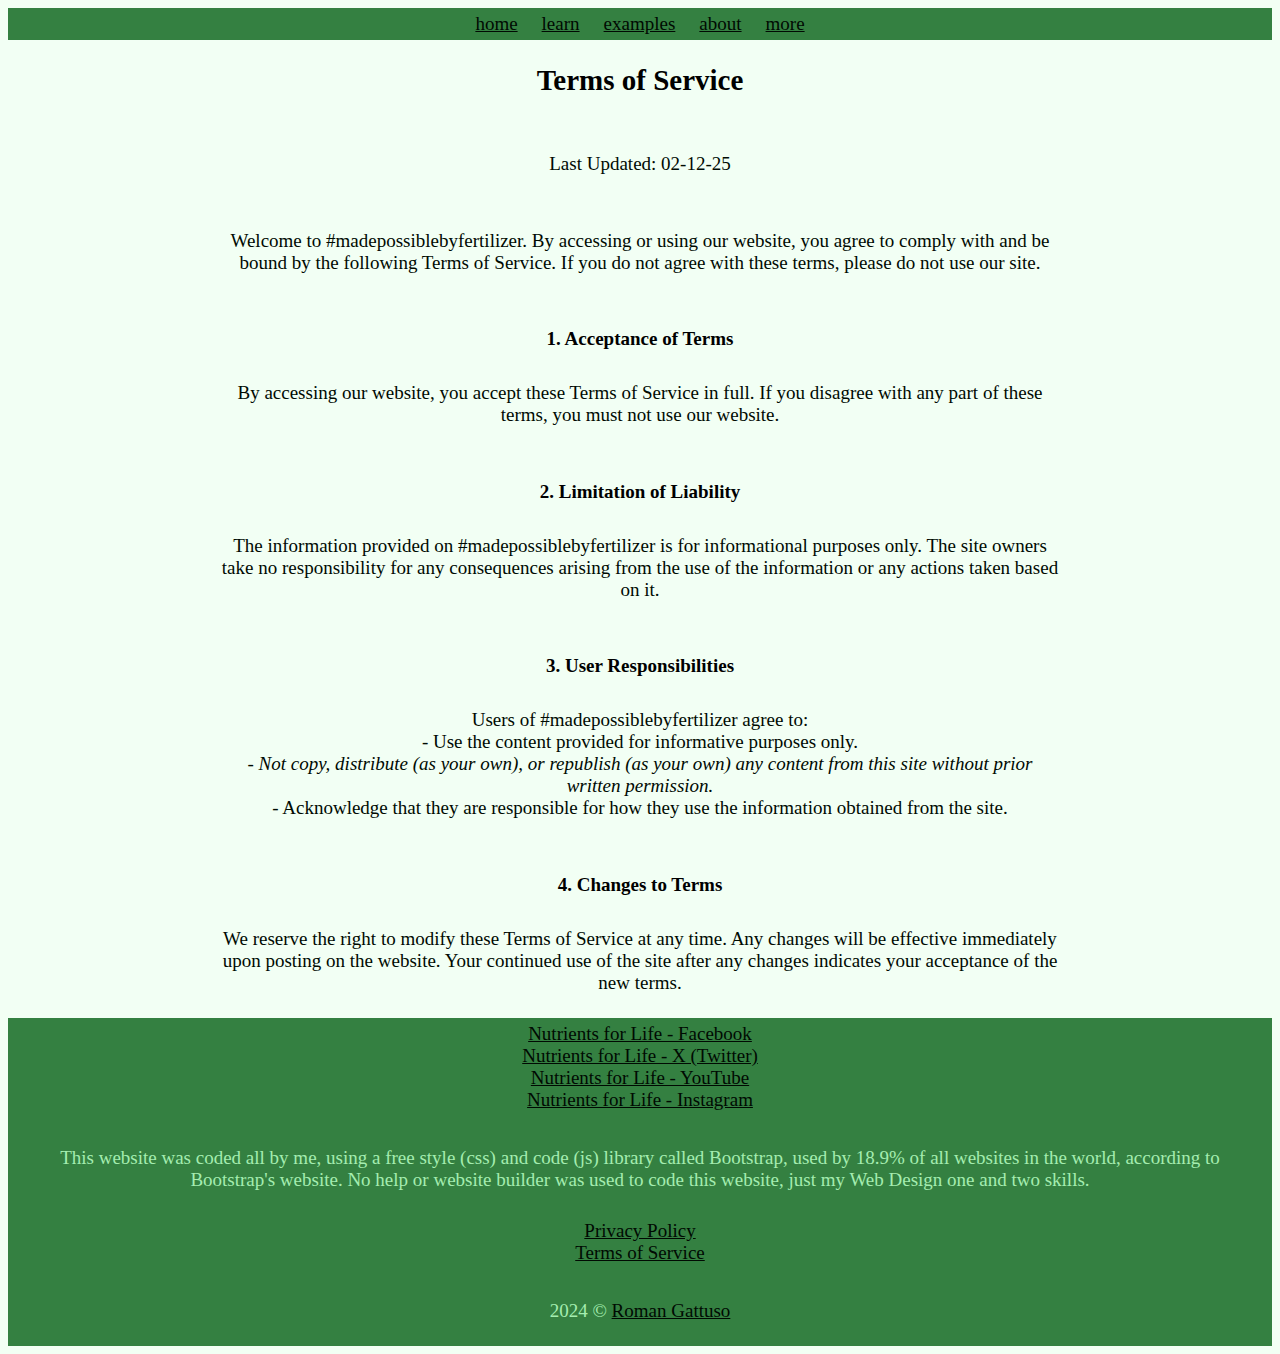
<file: terms.html>
<!DOCTYPE html>
<html>
    <head>
        <meta charset="utf-8">
        <meta http-equiv="X-UA-Compatible" content="IE=edge">
        <meta name="viewport" content="width=device-width, initial-scale=1">
        
        <!-- Bootstrap CSS -->
        <link href="https://cdn.jsdelivr.net/npm/bootstrap@5.1.3/dist/css/bootstrap.min.css" rel="stylesheet" integrity="sha384-1BmE4kWBq78iYhFldvKuhfTAU6auU8tT94WrHftjDbrCEXSU1oBoqyl2QvZ6jIW3" crossorigin="anonymous">
        <link rel="stylesheet" href="https://cdn.jsdelivr.net/npm/bootstrap-icons@1.9.1/font/bootstrap-icons.css">
    
        <!-- Bootstrap JavaScript -->
        <script src="https://cdn.jsdelivr.net/npm/bootstrap@5.1.3/dist/js/bootstrap.bundle.min.js" integrity="sha384-ka7Sk0Gln4gmtz2MlQnikT1wXgYsOg+OMhuP+IlRH9sENBO0LRn5q+8nbTov4+1p" crossorigin="anonymous"></script>
        <script src="javascript.js"></script>
        <link rel="stylesheet" type="text/css" href="style.css">
        <link rel="icon" type="image/x-icon" href="/images/favicon.png">
        <title>TOS - #MadePossibleByFertilizer</title>
    </head>
    <div class="container-fluid">
        <div class="row">
            <div class="header col-sm">
                <a href="/">home</a>
                <a href="/learn">learn</a>
                <a href="/examples">examples</a>
                <a href="/about">about</a>
                <a href="/more">more</a>
            </div>  
        </div>
        <div class="padded">
            <div class="row">
                <div class="col-sm">
                    <h1>Terms of Service</h1>
                </div>
            </div>
            <div class="row">
                <div class="col-sm">
                    <p>Last Updated: 02-12-25</p>
                </div>
            </div>
            <div class="row">
                <div class="col-sm">
                    <p>Welcome to #madepossiblebyfertilizer. By accessing or using our website, you agree to comply with and be bound by the following Terms of Service. If you do not agree with these terms, please do not use our site.</p>                </div>
            </div>
            <div class="row">
                <div class="col-sm">
                    <h4>1. Acceptance of Terms</h4>
                    <p>By accessing our website, you accept these Terms of Service in full. If you disagree with any part of these terms, you must not use our website.</p>                </div>
                    <div class="col-sm">
                        <h4>2. Limitation of Liability</h4>
                        <p>The information provided on #madepossiblebyfertilizer is for informational purposes only. The site owners take no responsibility for any consequences arising from the use of the information or any actions taken based on it.</p>
                    </div>
            </div>
            <div class="row">
                <div class="col-sm">
                    <h4>3. User Responsibilities</h4>
                    <p>Users of #madepossiblebyfertilizer agree to:<br>
                    - Use the content provided for informative purposes only.<br>
                    <i>- Not copy, distribute (as your own), or republish (as your own) any content from this site without prior written permission.</i><br>
                    - Acknowledge that they are responsible for how they use the information obtained from the site.</p>
                </div>
            </div>
            <div class="row">
                <div class="col-sm">
                    <h4>4. Changes to Terms</h4>
                    <p>We reserve the right to modify these Terms of Service at any time. Any changes will be effective immediately upon posting on the website. Your continued use of the site after any changes indicates your acceptance of the new terms.</p>     
                </div>
            </div>
        </div>
        <div class="footer row">
            <div class="col-sm">
                <a href="https://www.facebook.com/nutrientsforlifefoundation/?ref=ts">Nutrients for Life - Facebook</a><br>
                <a href="https://twitter.com/Nutrients4Life">Nutrients for Life - X (Twitter)</a><br>
                <a href="https://www.youtube.com/user/Nutrients4Life?feature=mhw5">Nutrients for Life - YouTube</a><br>
                <a href="https://www.instagram.com/nutrients4life/">Nutrients for Life - Instagram</a><br>
            </div>
            <div class="col-sm">
                <p>This website was coded all by me, using a free style (css) and code (js) library called Bootstrap, used by 18.9% of all websites in the world, according to Bootstrap's website. No help or website builder was used to code this website, just my Web Design one and two skills.</p>
                </div>
        </div>
        <div class="footer row">
            <div class="col-sm">
                <a href="/privacy">Privacy Policy</a><br>
                <a href="/terms">Terms of Service</a><br>
            </div> 
        </div>
        <div class="footer row">
            <div class="col-sm">
                <p>2024 &copy <a href="mailto:roman@madepossiblebyfertilizer.org" target="_blank">Roman Gattuso</a></p>
            </div>
        </div>
    </div>
</html>
</file>
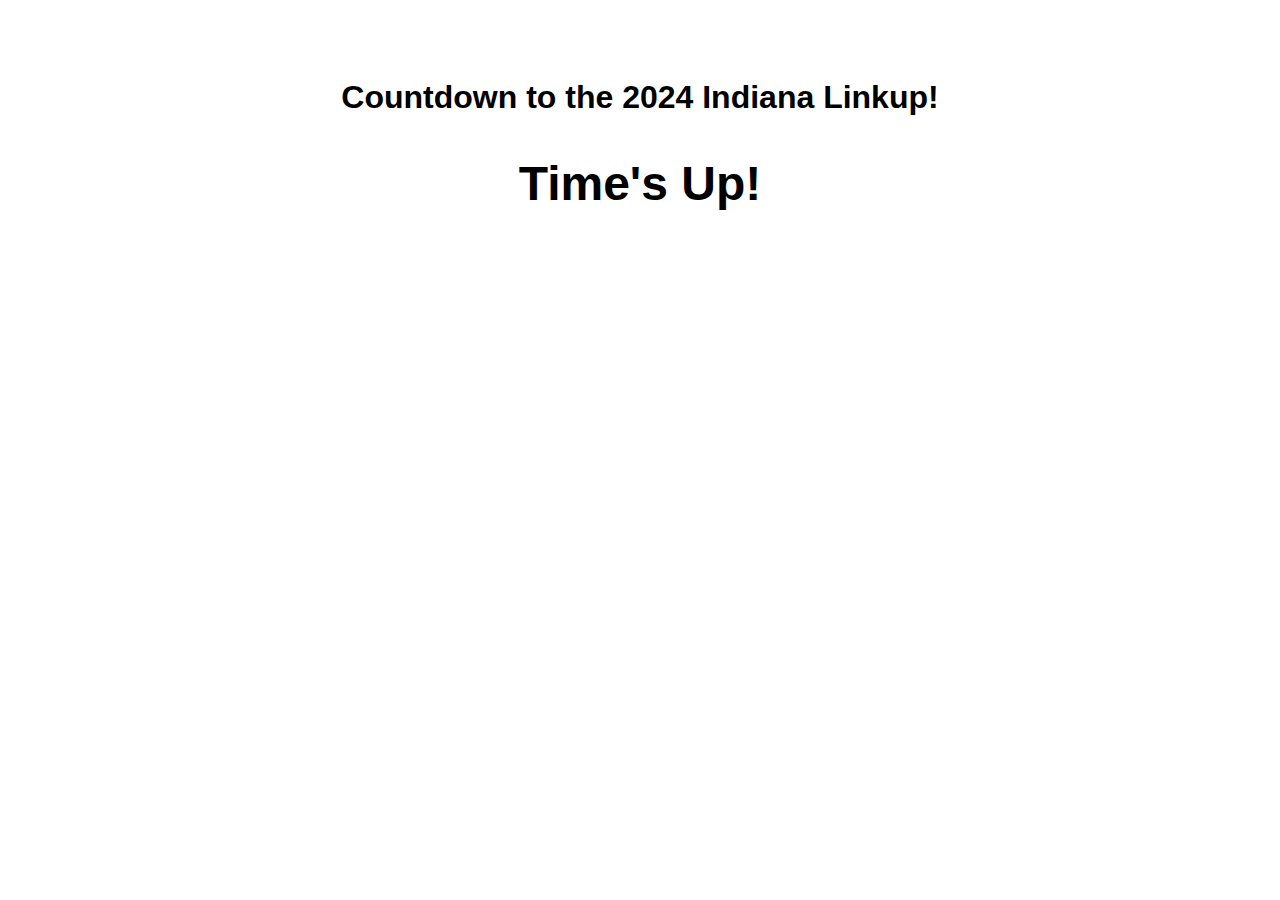
<file: fun/countdown.html>
<!DOCTYPE html>
<html lang="en">
<head>
    <meta charset="UTF-8">
    <meta name="viewport" content="width=device-width, initial-scale=1.0">
    <title>Countdown Timer</title>
    <style>
        body {
            font-family: 'Arial', sans-serif;
            text-align: center;
            padding: 50px;
        }
        .countdown {
            font-size: 32px;
            margin: 10px 0;
        }
        .countdown span {
            font-size: 24px;
            font-weight: bold;
            color: #333;
        }
        .countdown span.time {
            color: #FF5733;
        }
    </style>
</head>
<body>

<h1>Countdown to the 2024 Indiana Linkup!</h1>
<div class="countdown">
    <span>Days: </span><span id="days" class="time">0</span> | 
    <span>Hours: </span><span id="hours" class="time">0</span> | 
    <span>Minutes: </span><span id="minutes" class="time">0</span> | 
    <span>Seconds: </span><span id="seconds" class="time">0</span> | 
    <span>Milliseconds: </span><span id="milliseconds" class="time">000</span> | 
    <span>Nanoseconds: </span><span id="nanoseconds" class="time">000000000</span>
</div>

<script>
    function updateCountdown() {
        const targetDate = new Date("November 16, 2024 12:30:00").getTime();
        const now = new Date().getTime();
        const timeRemaining = targetDate - now;

        if (timeRemaining <= 0) {
            document.querySelector('.countdown').innerHTML = "<h2>Time's Up!</h2>";
            return;
        }

        const days = Math.floor(timeRemaining / (1000 * 60 * 60 * 24));
        const hours = Math.floor((timeRemaining % (1000 * 60 * 60 * 24)) / (1000 * 60 * 60));
        const minutes = Math.floor((timeRemaining % (1000 * 60 * 60)) / (1000 * 60));
        const seconds = Math.floor((timeRemaining % (1000 * 60)) / 1000);
        const milliseconds = Math.floor((timeRemaining % 1000));
        const nanoseconds = (milliseconds * 1000000).toString().padStart(9, '0');

        document.getElementById("days").innerText = days;
        document.getElementById("hours").innerText = hours;
        document.getElementById("minutes").innerText = minutes;
        document.getElementById("seconds").innerText = seconds;
        document.getElementById("milliseconds").innerText = milliseconds.toString().padStart(3, '0');
        document.getElementById("nanoseconds").innerText = nanoseconds;
    }

    // Update the countdown every 10 milliseconds
    setInterval(updateCountdown, 10);
</script>

</body>
</html>
</file>
<file: style.css>
@media (max-width: 1000px) {
    p, a, li{
    font-size: 16px !important;
    }
    h1 {
        font-size: 22px !important;
    }
    h4 {
        font-size: 18px !important;
    }
    .padded {
        padding-left:2vw !important;
        padding-right:2vw !important;
    }
}
.active-link {
    color:#a4edb0 !important;
}
.active-link:hover {
    color:#f2fff4 !important;
}
.footer p{
    color:#a4edb0;
}
.padded {
    padding-left:15vw;
    padding-right:15vw;
}
p, a, li{
    font-size: 19px;
    color:#000a02;
}
p {
    padding-top: 7px;
}
h1 {
    font-size: 29px;
}
h4 {
    font-size: 19px;
}

html {
    text-align: center;
}
body {
    background-color:#f2fff4;
    overflow-x: hidden;
}
.header {
    background-color:#348041;
}
img {
    border-radius: 8px;
    width: 90%;
}
iframe {
    border-radius: 8px;
    width: 100%; 
    max-width: 70vw; 
    height: 50vh;
}
.col-sm {
    padding-left: 20px;
    padding-right: 20px;
    padding-bottom: 5px;
    padding-top: 5px;
}
.footer {
    background-color:#348041;
}
.img-bg {
    color: #000a02;
    padding-right:20px;
    padding-left:20px;
    padding-top:20px;
    padding-bottom:20px;
}
.background {
    background: url("https://images.pexels.com/photos/7931190/pexels-photo-7931190.jpeg");
    background-position: 100% -1000px;
    border-radius: 5px;
}
.header a {
    padding-right:10px;
    padding-left:10px;
    color:#000a02;
    transition: color 0.3s ease;
}
a {
    color:#000a02;
    transition: color 0.3s ease;
}
.header a:hover {
    color:#f2fff4;
}
body a:hover {
    color:#a4edb0;
}
button {
    border-radius: 7px;
    background-color:#a4edb0;
    transition: transform 0.3s ease;
    color:#000a02;
}
button:hover {
    transform: translateY(-5px);
    
}

/* palette: */
/* green: */
/* #348041 - dark */
/* #a4edb0 - light */
/* #000a02 - black */
/* #f2fff4 - white */

/* purple: */
/* #cc9bf2 - light */
/* #260440 - dark */
/* #f3ebfa - white */
/* #0c0114 - black */
</file>
